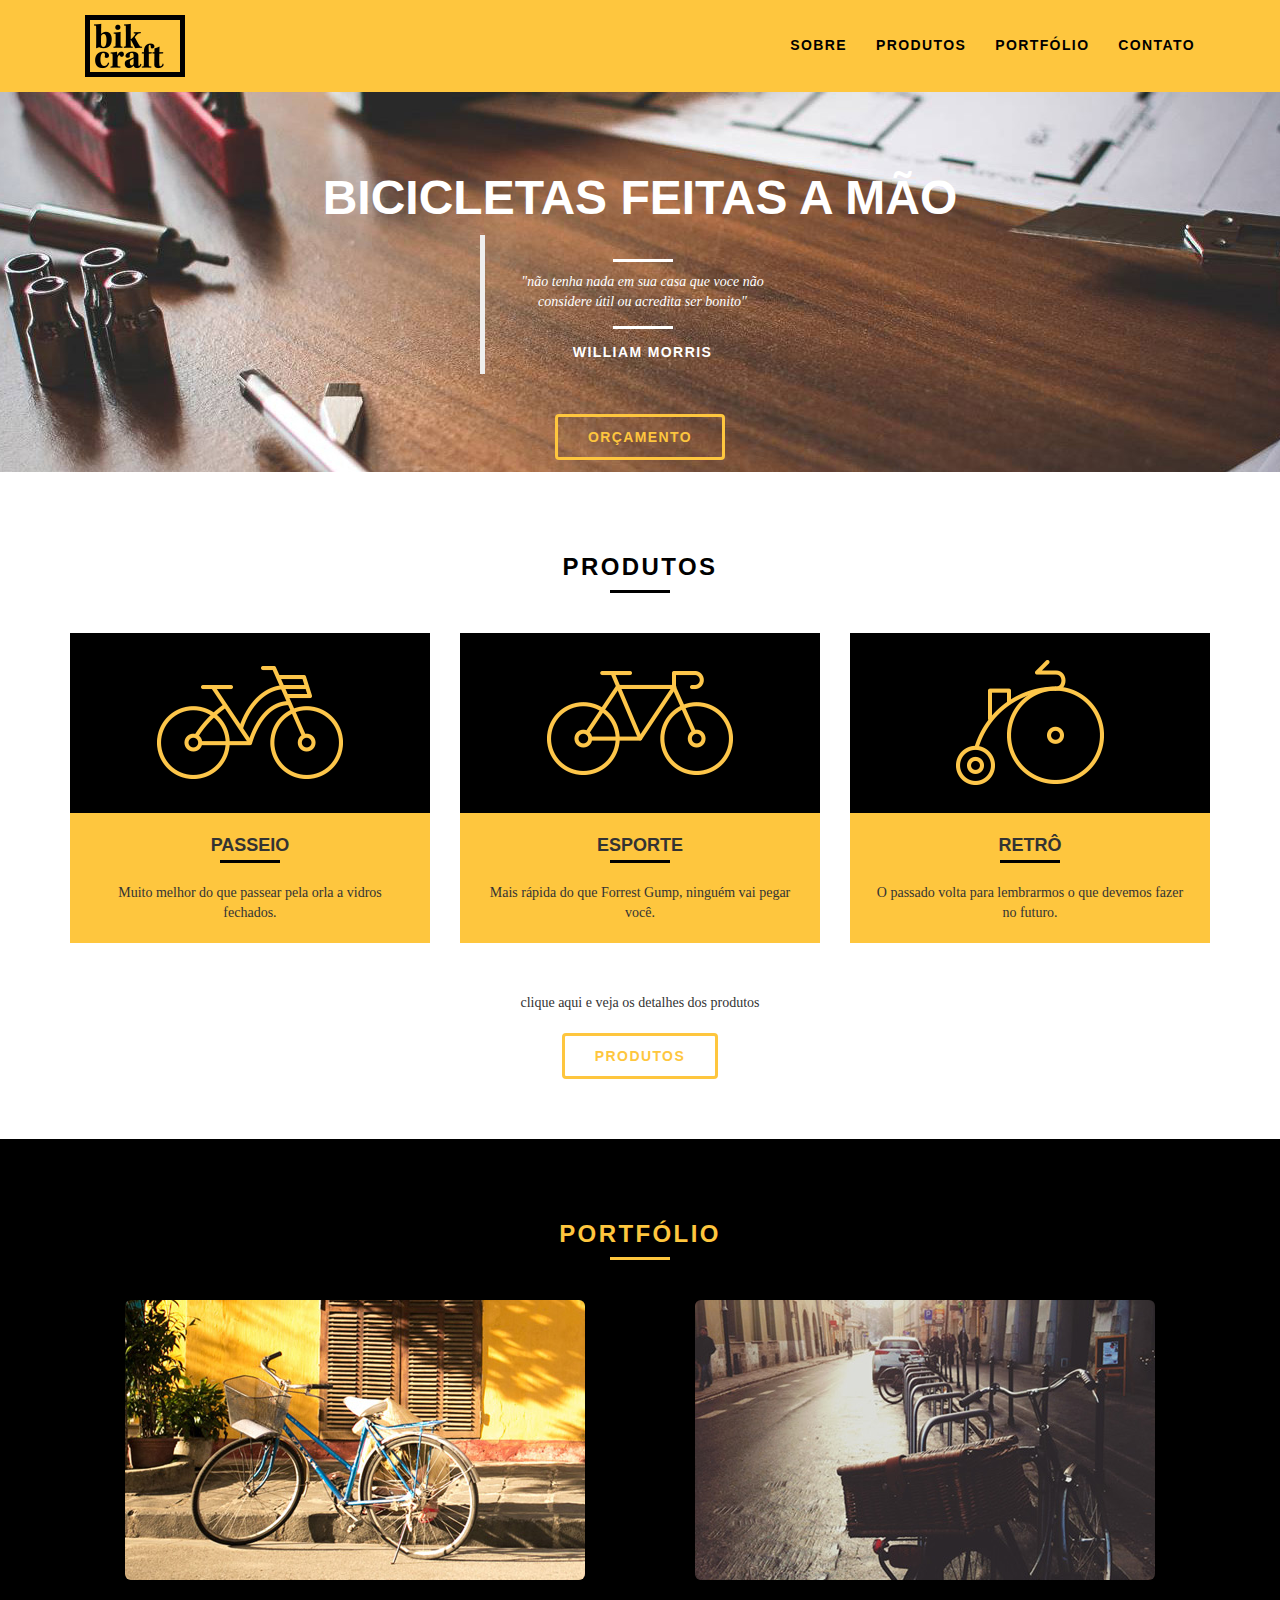
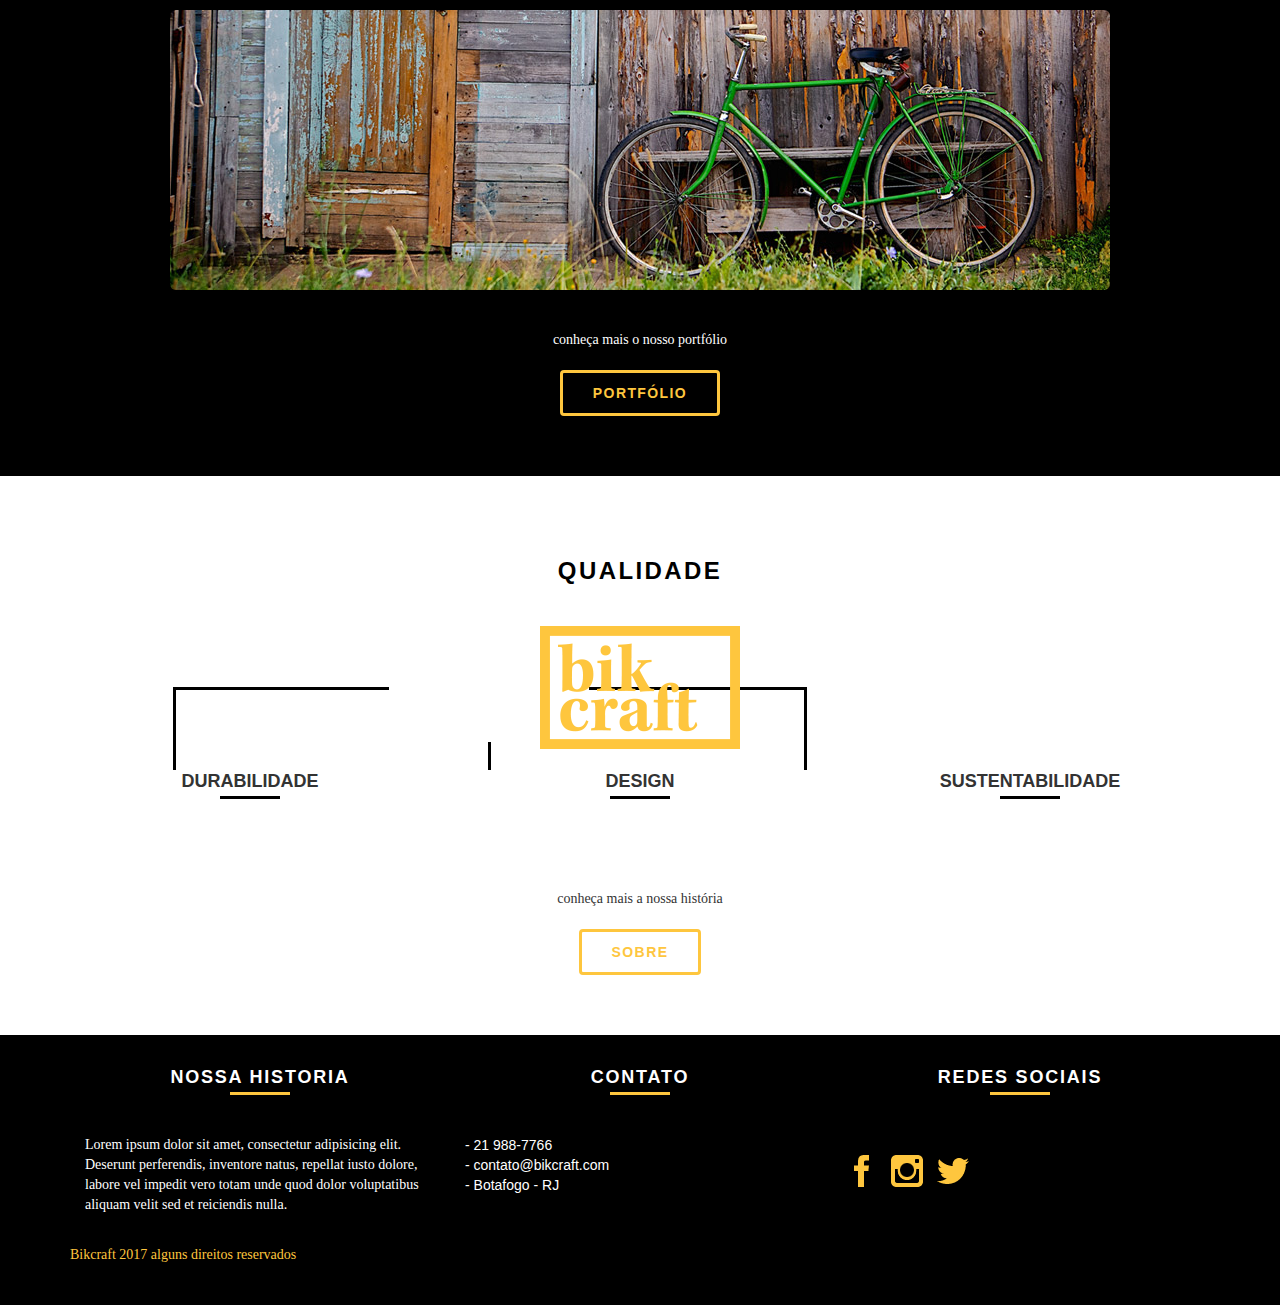
<file: index.html>
<!DOCTYPE html>
<html lang="pt-br">
<head>
	<meta charset="utf-8">
	<meta http-equiv="X-UA-Compatible" content="IE=edge">
    <meta name="viewport" content="width=device-width, initial-scale=1.0">
	<title>bik craft</title>
	<link rel="shortcut icon" href="favicon.ico">
	<link rel="stylesheet" href="css/reset.css">
	<link rel="stylesheet" href="css/bootstrap.min.css">
	<link rel="stylesheet" href="css/animate.css">
	<link rel="stylesheet" href="css/styles.css">
	<script src="js/animacao.js"></script>
</head>
<body>
	<header class="header">
		<div class="container">
			<a href="index.html" class="col-md-4 col-sm-4 col-xs-4">
				<img src="img/bikcraft.png" alt="Logo marca Bikcraft">
			</a>
			<nav class="col-md-8 col-sm-8 col-xs-8 header_menu">
				<ul>
					<li><a href="sobre.html">Sobre</a></li>
					<li><a href="produtos.html">Produtos</a></li>
					<li><a href="portifolio.html">Portfólio</a></li>
					<li><a href="contato.html">Contato</a></li>
				</ul>				
			</nav>

		</div>
	</header>
	
	<section class="row introducao">
		<div class="container animated fadeInDown">
			<h1>Bicicletas Feitas a Mão</h1>
			<blockquote class="quote-externo">
				<p>"não tenha nada em sua casa que voce
				não considere útil ou acredita ser bonito"</p>
				<cite>WILLIAM MORRIS</cite>
			</blockquote>
			<a href="produtos.html" class="btn botao">Orçamento</a>
		</div>
	</section>

	<section class="container produtos animated fadeInDown">
		<h2 class="subtitulo">Produtos</h2>
		<ul class="produtos_lista">
			<li class="col-md-4 col-sm-4 col-xs-12">
				<div class="produtos_lista_icone animar-interno1">
					<div class="produtos_icone">
						<img src="img/produtos/passeio.png" alt="Bicicleta Passeio">
					</div>
					<h3>Passeio</h3>
					<p>Muito melhor do que passear pela orla a vidros fechados.</p>
				</div>
			</li>
			<li class="col-md-4 col-sm-4 col-xs-12">
				<div class="produtos_lista_icone animar-interno2">
					<div class="produtos_icone">
						<img src="img/produtos/esporte.png" alt="Bicicleta Esporte">
					</div>
					<h3>Esporte</h3>
					<p>Mais rápida do que Forrest Gump, ninguém vai pegar você.</p>
				</div>	
			</li>
			<li class="col-md-4 col-sm-4 col-xs-12">
				<div class="produtos_lista_icone animar-interno3">
					<div class="produtos_icone">
						<img src="img/produtos/retro.png" alt="Bicicleta Retrô">
					</div>
					<h3>Retrô</h3>
					<p>O passado volta para lembrarmos o que devemos fazer no futuro.</p>
				</div>	
			</li>
		</ul>
		<div class="call">
			<p>clique aqui e veja os detalhes dos produtos</p>
			<a href="produtos.html" class="btn botao botao-preto">Produtos</a>
		</div>
	</section>	
	<section class="row portfolio">
		<div class="container">
			<h2 class="subtitulo">Portfólio</h2>
				<div class="portfolio_lista">
					<div class="col-md-6 col-sm-6 col-xs-12">
						<img src="img/portfolio/passeio.jpg" class="img-rounded" 
						alt="Bicicleta Passeio">
					</div>
					<div class="col-md-6 col-sm-6 col-xs-12">
						<img src="img/portfolio/retro.jpg" class="img-rounded"	
						alt="Bicicleta Retrô">
					</div>
					<div class="col-md-12 col-sm-12 col-xs-12">
						<img src="img/portfolio/esporte.jpg" class="img-rounded" 
						alt="Bicicleta Esporte">
					</div>	
				</div>	
			<div class="call">
				<p>conheça mais o nosso portfólio</p>
				<a href="portfolio.html" class="btn botao">Portfólio</a>
			</div>
		</div>
	</section>
	<section class="qualidade container">
		<h2 class="subtitulo">Qualidade</h2>
		<img src="img/bikcraft-qualidade.png" alt="Bikcraft">
		<!-- ul.qualidade_lista>li.col-md-6*3>h3+p -->
		<ul class="qualidade_lista">
			<li class="col-md-4">
				<h3>Durabilidade</h3>
				<p></p>
			</li>
			<li class="col-md-4">
				<h3>Design</h3>
				<p></p>
			</li>
			<li class="col-md-4">
				<h3>Sustentabilidade</h3>
				<p></p>
			</li>
		</ul>
			<div class="call">
				<p>conheça mais a nossa história</p>
				<a href="sobre.html" class="btn botao botao-preto">Sobre</a>
			</div>

	</section>
	<footer class="footer">
	
			<div class="container">
				<div class="footer_historia col-md-4 ">
					<h3 class="subtitulo">Nossa Historia</h3>
					<p>Lorem ipsum dolor sit amet, consectetur adipisicing elit. Deserunt perferendis, inventore natus, repellat iusto dolore, labore vel impedit vero totam unde quod dolor voluptatibus aliquam velit sed et reiciendis nulla.</p>
				</div>
				<div class="footer_contato col-md-4">
					<h3 class="subtitulo">Contato</h3>
					<ul>
						<li>- 21 988-7766</li>
						<li>- contato@bikcraft.com</li>
						<li>- Botafogo - RJ</li>
					</ul>
				</div>
				<div class="footer_redes col-md-4">
					<h3 class="subtitulo">Redes Sociais</h3>
				<!-- ul>li*3>a>img -->
				<ul >
					<li><a href="#"><img src="img/redes-sociais/facebook.png" alt="Facebook"></a></li>
					<li><a href="#"><img src="img/redes-sociais/instagram.png" alt="Instagram"></a></li>
					<li><a href="#"><img src="img/redes-sociais/twitter.png" alt=""></a></li>
				</ul>

				</div>

			</div>
			<div class="copy">
				<div class="container">
					<p>Bikcraft 2017 alguns direitos reservados</p>
				</div>
			</div>
	</footer>
<script src="https://ajax.googleapis.com/ajax/libs/jquery/1.12.4/jquery.min.js"></script>	
</body>
</html>
</file>
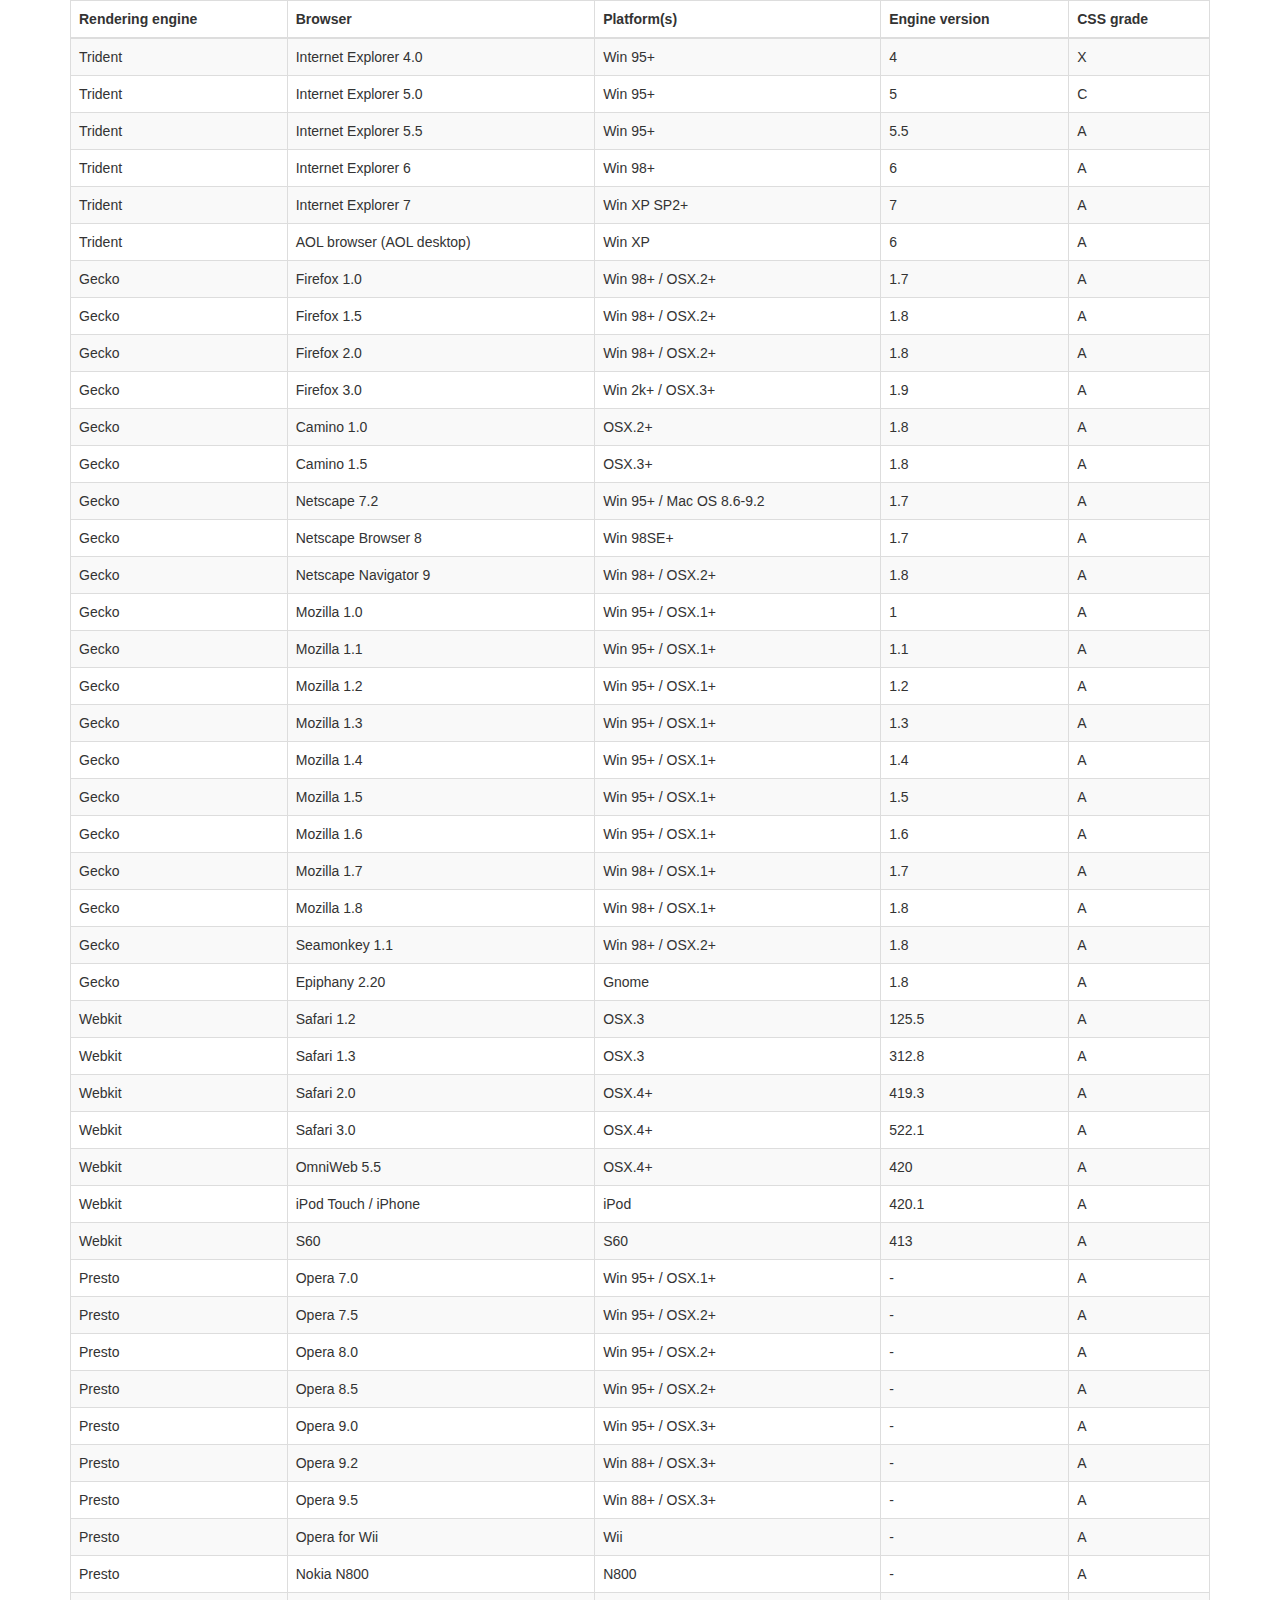
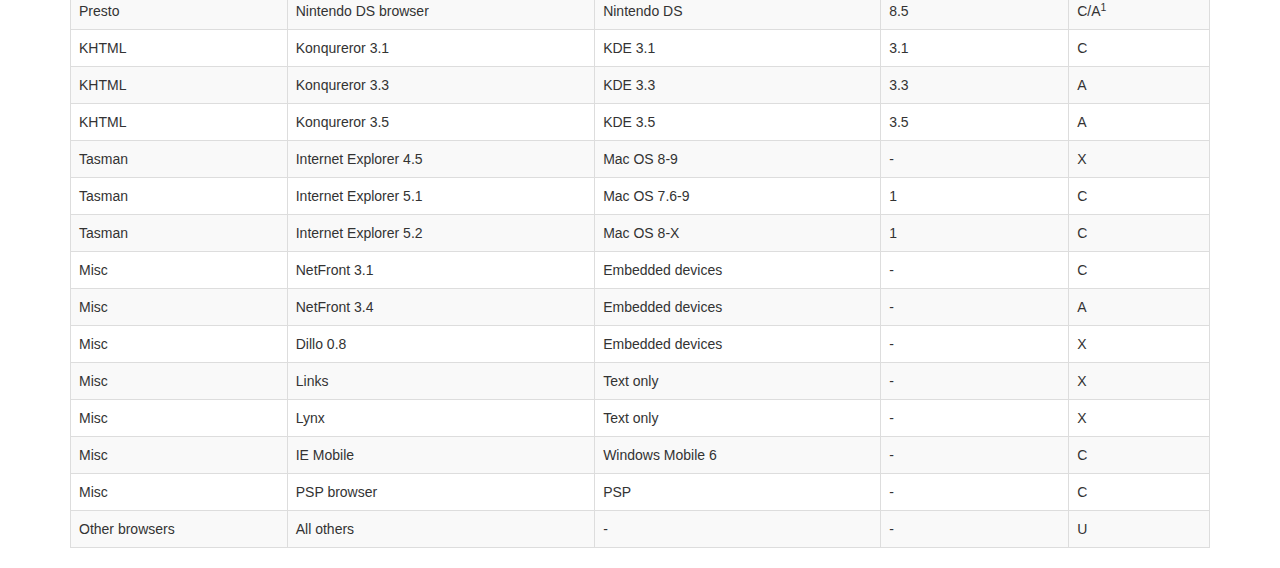
<file: vendor/datatables-plugins/index.html>
<!DOCTYPE HTML PUBLIC "-//W3C//DTD HTML 4.01//EN" "http://www.w3.org/TR/html4/strict.dtd">
<html>
	<head>
		<meta http-equiv="content-type" content="text/html; charset=utf-8" />
		
		<title>DataTables Bootstrap 3 example</title>

		<link rel="stylesheet" type="text/css" href="//maxcdn.bootstrapcdn.com/bootstrap/3.3.0/css/bootstrap.min.css">
		<link rel="stylesheet" type="text/css" href="dataTables.bootstrap.css">

		<script type="text/javascript" language="javascript" src="//code.jquery.com/jquery-1.11.1.min.js"></script>
		<script type="text/javascript" language="javascript" src="//cdn.datatables.net/1.10.3/js/jquery.dataTables.min.js"></script>
		<script type="text/javascript" language="javascript" src="dataTables.bootstrap.js"></script>
		<script type="text/javascript" charset="utf-8">
			$(document).ready(function() {
				$('#example').dataTable();
			} );
		</script>
	</head>
	<body>
		<div class="container">
			
<table cellpadding="0" cellspacing="0" border="0" class="table table-striped table-bordered" id="example">
	<thead>
		<tr>
			<th>Rendering engine</th>
			<th>Browser</th>
			<th>Platform(s)</th>
			<th>Engine version</th>
			<th>CSS grade</th>
		</tr>
	</thead>
	<tbody>
		<tr class="odd gradeX">
			<td>Trident</td>
			<td>Internet
				 Explorer 4.0</td>
			<td>Win 95+</td>
			<td class="center"> 4</td>
			<td class="center">X</td>
		</tr>
		<tr class="even gradeC">
			<td>Trident</td>
			<td>Internet
				 Explorer 5.0</td>
			<td>Win 95+</td>
			<td class="center">5</td>
			<td class="center">C</td>
		</tr>
		<tr class="odd gradeA">
			<td>Trident</td>
			<td>Internet
				 Explorer 5.5</td>
			<td>Win 95+</td>
			<td class="center">5.5</td>
			<td class="center">A</td>
		</tr>
		<tr class="even gradeA">
			<td>Trident</td>
			<td>Internet
				 Explorer 6</td>
			<td>Win 98+</td>
			<td class="center">6</td>
			<td class="center">A</td>
		</tr>
		<tr class="odd gradeA">
			<td>Trident</td>
			<td>Internet Explorer 7</td>
			<td>Win XP SP2+</td>
			<td class="center">7</td>
			<td class="center">A</td>
		</tr>
		<tr class="even gradeA">
			<td>Trident</td>
			<td>AOL browser (AOL desktop)</td>
			<td>Win XP</td>
			<td class="center">6</td>
			<td class="center">A</td>
		</tr>
		<tr class="gradeA">
			<td>Gecko</td>
			<td>Firefox 1.0</td>
			<td>Win 98+ / OSX.2+</td>
			<td class="center">1.7</td>
			<td class="center">A</td>
		</tr>
		<tr class="gradeA">
			<td>Gecko</td>
			<td>Firefox 1.5</td>
			<td>Win 98+ / OSX.2+</td>
			<td class="center">1.8</td>
			<td class="center">A</td>
		</tr>
		<tr class="gradeA">
			<td>Gecko</td>
			<td>Firefox 2.0</td>
			<td>Win 98+ / OSX.2+</td>
			<td class="center">1.8</td>
			<td class="center">A</td>
		</tr>
		<tr class="gradeA">
			<td>Gecko</td>
			<td>Firefox 3.0</td>
			<td>Win 2k+ / OSX.3+</td>
			<td class="center">1.9</td>
			<td class="center">A</td>
		</tr>
		<tr class="gradeA">
			<td>Gecko</td>
			<td>Camino 1.0</td>
			<td>OSX.2+</td>
			<td class="center">1.8</td>
			<td class="center">A</td>
		</tr>
		<tr class="gradeA">
			<td>Gecko</td>
			<td>Camino 1.5</td>
			<td>OSX.3+</td>
			<td class="center">1.8</td>
			<td class="center">A</td>
		</tr>
		<tr class="gradeA">
			<td>Gecko</td>
			<td>Netscape 7.2</td>
			<td>Win 95+ / Mac OS 8.6-9.2</td>
			<td class="center">1.7</td>
			<td class="center">A</td>
		</tr>
		<tr class="gradeA">
			<td>Gecko</td>
			<td>Netscape Browser 8</td>
			<td>Win 98SE+</td>
			<td class="center">1.7</td>
			<td class="center">A</td>
		</tr>
		<tr class="gradeA">
			<td>Gecko</td>
			<td>Netscape Navigator 9</td>
			<td>Win 98+ / OSX.2+</td>
			<td class="center">1.8</td>
			<td class="center">A</td>
		</tr>
		<tr class="gradeA">
			<td>Gecko</td>
			<td>Mozilla 1.0</td>
			<td>Win 95+ / OSX.1+</td>
			<td class="center">1</td>
			<td class="center">A</td>
		</tr>
		<tr class="gradeA">
			<td>Gecko</td>
			<td>Mozilla 1.1</td>
			<td>Win 95+ / OSX.1+</td>
			<td class="center">1.1</td>
			<td class="center">A</td>
		</tr>
		<tr class="gradeA">
			<td>Gecko</td>
			<td>Mozilla 1.2</td>
			<td>Win 95+ / OSX.1+</td>
			<td class="center">1.2</td>
			<td class="center">A</td>
		</tr>
		<tr class="gradeA">
			<td>Gecko</td>
			<td>Mozilla 1.3</td>
			<td>Win 95+ / OSX.1+</td>
			<td class="center">1.3</td>
			<td class="center">A</td>
		</tr>
		<tr class="gradeA">
			<td>Gecko</td>
			<td>Mozilla 1.4</td>
			<td>Win 95+ / OSX.1+</td>
			<td class="center">1.4</td>
			<td class="center">A</td>
		</tr>
		<tr class="gradeA">
			<td>Gecko</td>
			<td>Mozilla 1.5</td>
			<td>Win 95+ / OSX.1+</td>
			<td class="center">1.5</td>
			<td class="center">A</td>
		</tr>
		<tr class="gradeA">
			<td>Gecko</td>
			<td>Mozilla 1.6</td>
			<td>Win 95+ / OSX.1+</td>
			<td class="center">1.6</td>
			<td class="center">A</td>
		</tr>
		<tr class="gradeA">
			<td>Gecko</td>
			<td>Mozilla 1.7</td>
			<td>Win 98+ / OSX.1+</td>
			<td class="center">1.7</td>
			<td class="center">A</td>
		</tr>
		<tr class="gradeA">
			<td>Gecko</td>
			<td>Mozilla 1.8</td>
			<td>Win 98+ / OSX.1+</td>
			<td class="center">1.8</td>
			<td class="center">A</td>
		</tr>
		<tr class="gradeA">
			<td>Gecko</td>
			<td>Seamonkey 1.1</td>
			<td>Win 98+ / OSX.2+</td>
			<td class="center">1.8</td>
			<td class="center">A</td>
		</tr>
		<tr class="gradeA">
			<td>Gecko</td>
			<td>Epiphany 2.20</td>
			<td>Gnome</td>
			<td class="center">1.8</td>
			<td class="center">A</td>
		</tr>
		<tr class="gradeA">
			<td>Webkit</td>
			<td>Safari 1.2</td>
			<td>OSX.3</td>
			<td class="center">125.5</td>
			<td class="center">A</td>
		</tr>
		<tr class="gradeA">
			<td>Webkit</td>
			<td>Safari 1.3</td>
			<td>OSX.3</td>
			<td class="center">312.8</td>
			<td class="center">A</td>
		</tr>
		<tr class="gradeA">
			<td>Webkit</td>
			<td>Safari 2.0</td>
			<td>OSX.4+</td>
			<td class="center">419.3</td>
			<td class="center">A</td>
		</tr>
		<tr class="gradeA">
			<td>Webkit</td>
			<td>Safari 3.0</td>
			<td>OSX.4+</td>
			<td class="center">522.1</td>
			<td class="center">A</td>
		</tr>
		<tr class="gradeA">
			<td>Webkit</td>
			<td>OmniWeb 5.5</td>
			<td>OSX.4+</td>
			<td class="center">420</td>
			<td class="center">A</td>
		</tr>
		<tr class="gradeA">
			<td>Webkit</td>
			<td>iPod Touch / iPhone</td>
			<td>iPod</td>
			<td class="center">420.1</td>
			<td class="center">A</td>
		</tr>
		<tr class="gradeA">
			<td>Webkit</td>
			<td>S60</td>
			<td>S60</td>
			<td class="center">413</td>
			<td class="center">A</td>
		</tr>
		<tr class="gradeA">
			<td>Presto</td>
			<td>Opera 7.0</td>
			<td>Win 95+ / OSX.1+</td>
			<td class="center">-</td>
			<td class="center">A</td>
		</tr>
		<tr class="gradeA">
			<td>Presto</td>
			<td>Opera 7.5</td>
			<td>Win 95+ / OSX.2+</td>
			<td class="center">-</td>
			<td class="center">A</td>
		</tr>
		<tr class="gradeA">
			<td>Presto</td>
			<td>Opera 8.0</td>
			<td>Win 95+ / OSX.2+</td>
			<td class="center">-</td>
			<td class="center">A</td>
		</tr>
		<tr class="gradeA">
			<td>Presto</td>
			<td>Opera 8.5</td>
			<td>Win 95+ / OSX.2+</td>
			<td class="center">-</td>
			<td class="center">A</td>
		</tr>
		<tr class="gradeA">
			<td>Presto</td>
			<td>Opera 9.0</td>
			<td>Win 95+ / OSX.3+</td>
			<td class="center">-</td>
			<td class="center">A</td>
		</tr>
		<tr class="gradeA">
			<td>Presto</td>
			<td>Opera 9.2</td>
			<td>Win 88+ / OSX.3+</td>
			<td class="center">-</td>
			<td class="center">A</td>
		</tr>
		<tr class="gradeA">
			<td>Presto</td>
			<td>Opera 9.5</td>
			<td>Win 88+ / OSX.3+</td>
			<td class="center">-</td>
			<td class="center">A</td>
		</tr>
		<tr class="gradeA">
			<td>Presto</td>
			<td>Opera for Wii</td>
			<td>Wii</td>
			<td class="center">-</td>
			<td class="center">A</td>
		</tr>
		<tr class="gradeA">
			<td>Presto</td>
			<td>Nokia N800</td>
			<td>N800</td>
			<td class="center">-</td>
			<td class="center">A</td>
		</tr>
		<tr class="gradeA">
			<td>Presto</td>
			<td>Nintendo DS browser</td>
			<td>Nintendo DS</td>
			<td class="center">8.5</td>
			<td class="center">C/A<sup>1</sup></td>
		</tr>
		<tr class="gradeC">
			<td>KHTML</td>
			<td>Konqureror 3.1</td>
			<td>KDE 3.1</td>
			<td class="center">3.1</td>
			<td class="center">C</td>
		</tr>
		<tr class="gradeA">
			<td>KHTML</td>
			<td>Konqureror 3.3</td>
			<td>KDE 3.3</td>
			<td class="center">3.3</td>
			<td class="center">A</td>
		</tr>
		<tr class="gradeA">
			<td>KHTML</td>
			<td>Konqureror 3.5</td>
			<td>KDE 3.5</td>
			<td class="center">3.5</td>
			<td class="center">A</td>
		</tr>
		<tr class="gradeX">
			<td>Tasman</td>
			<td>Internet Explorer 4.5</td>
			<td>Mac OS 8-9</td>
			<td class="center">-</td>
			<td class="center">X</td>
		</tr>
		<tr class="gradeC">
			<td>Tasman</td>
			<td>Internet Explorer 5.1</td>
			<td>Mac OS 7.6-9</td>
			<td class="center">1</td>
			<td class="center">C</td>
		</tr>
		<tr class="gradeC">
			<td>Tasman</td>
			<td>Internet Explorer 5.2</td>
			<td>Mac OS 8-X</td>
			<td class="center">1</td>
			<td class="center">C</td>
		</tr>
		<tr class="gradeA">
			<td>Misc</td>
			<td>NetFront 3.1</td>
			<td>Embedded devices</td>
			<td class="center">-</td>
			<td class="center">C</td>
		</tr>
		<tr class="gradeA">
			<td>Misc</td>
			<td>NetFront 3.4</td>
			<td>Embedded devices</td>
			<td class="center">-</td>
			<td class="center">A</td>
		</tr>
		<tr class="gradeX">
			<td>Misc</td>
			<td>Dillo 0.8</td>
			<td>Embedded devices</td>
			<td class="center">-</td>
			<td class="center">X</td>
		</tr>
		<tr class="gradeX">
			<td>Misc</td>
			<td>Links</td>
			<td>Text only</td>
			<td class="center">-</td>
			<td class="center">X</td>
		</tr>
		<tr class="gradeX">
			<td>Misc</td>
			<td>Lynx</td>
			<td>Text only</td>
			<td class="center">-</td>
			<td class="center">X</td>
		</tr>
		<tr class="gradeC">
			<td>Misc</td>
			<td>IE Mobile</td>
			<td>Windows Mobile 6</td>
			<td class="center">-</td>
			<td class="center">C</td>
		</tr>
		<tr class="gradeC">
			<td>Misc</td>
			<td>PSP browser</td>
			<td>PSP</td>
			<td class="center">-</td>
			<td class="center">C</td>
		</tr>
		<tr class="gradeU">
			<td>Other browsers</td>
			<td>All others</td>
			<td>-</td>
			<td class="center">-</td>
			<td class="center">U</td>
		</tr>
	</tbody>
</table>
			
		</div>
	</body>
</html>
</file>
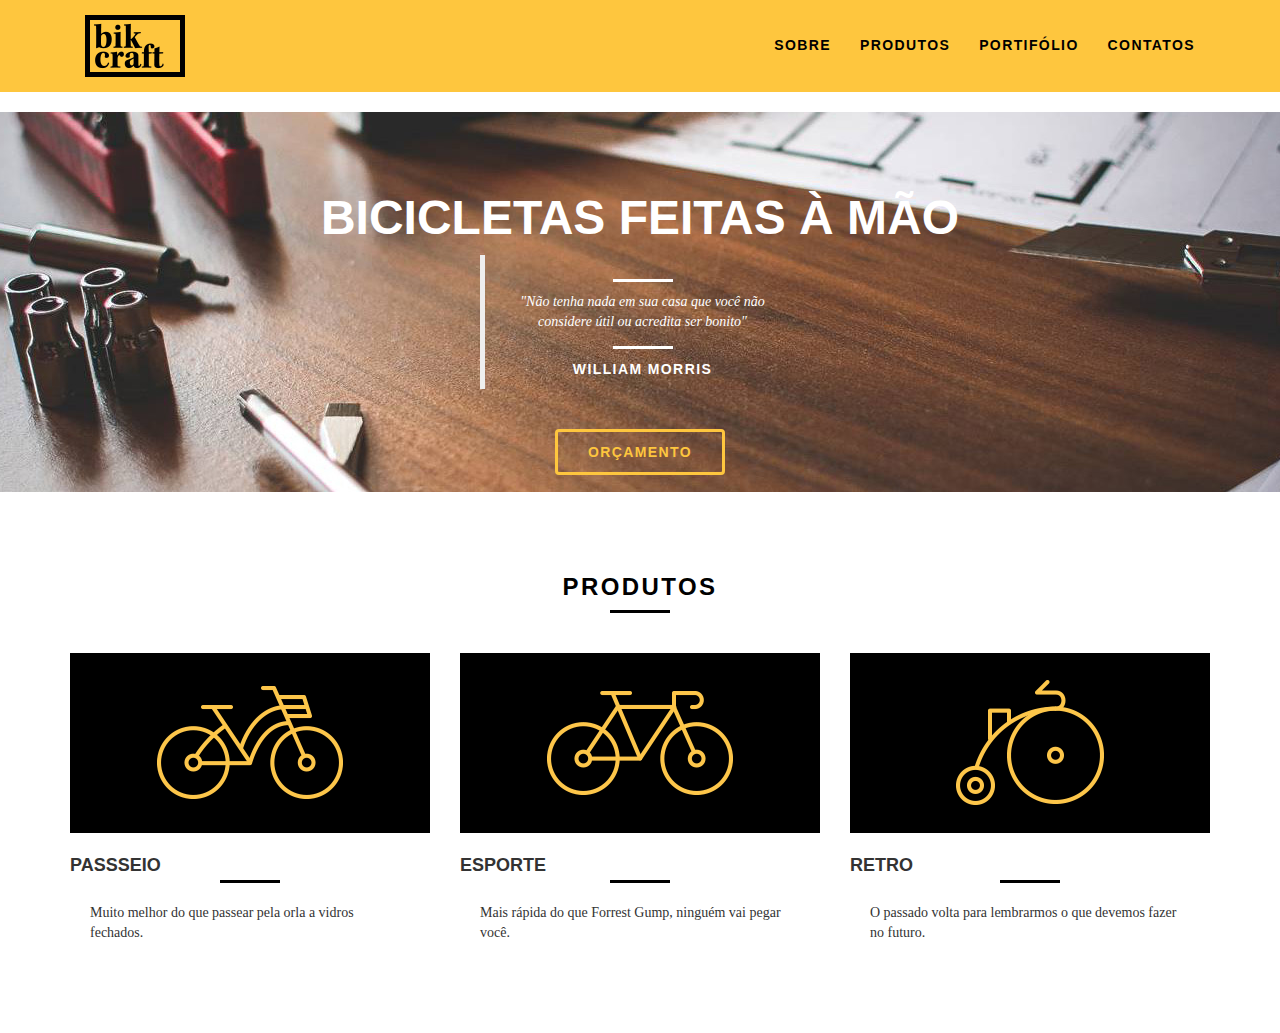
<file: index - Copia (2).html>
INDEX HTML

<!DOCTYPE html>
<html lang='pt-br'>
<head>
	<meta charset="utf-8">
	<meta http-equiv="X-UA-Compatible" content="IE=edge">
	<meta name="viewport" content="width=device-width, initial-scale=1.0">
	<title>bik craft</title>
	<link rel="stylesheet" href="css/reset.css">
	<link rel="stylesheet" href="css/bootstrap.min.css">
	<link rel="stylesheet" href="css/animate.css">
	<link rel="stylesheet" href="css/styles.css">
	<script src="js/animacao.js"></script>

</head>
<body>
	<header class="header">
		<div class="container">
			<a href="index.html" class="col-md-4 col-sm-4 col-xs-4">
				<img src="img/bikcraft.png" alt="Logo marca Bikcraft">
			</a>
		<nav class="col-md-8 col-sm-8 col-xs-8 header_menu">
			<ul>

				<li><a href="sobre.html">Sobre</a></li>
				<li><a href="produtos.html">Produtos</a></li>
				<li><a href="portifolio.html">Portifólio</a></li>
				<li><a href="contato.html">Contatos</a></li>
			</ul>
		</nav>		
		
		</div>
	</header>

	<section class="row introducao">
		<div class="container animated fadeInDown">
			<h1>Bicicletas Feitas à Mão</h1>
			<blockquote class="quote-externo">
				<p>"Não tenha nada em sua casa que você não considere útil ou acredita ser bonito"</p>
				<cite>WILLIAM MORRIS</cite>
			</blockquote>
			<a href="produtos.html" class="btn botao">Orçamento</a>
			
		</div>
	</section>

	<section class="container produtos animated fadeInDown">
		<h2 class="subtitulo">Produtos</h2>
			<ul class="produtos_lista">
			<li class="col-md-4 col-sm-4 col-xss-8">
				<div class="produtos_icone">
					<img src="img/produtos/passeio.png" alt="Bicicleta Passeio">
				</div>
				<h3>Passseio</h3>
				<p>Muito melhor do que passear pela orla a vidros fechados.</p>
			</li>

			<li class="col-md-4 col-sm-4 col-xss-8">
				<div class="produtos_icone">
				<img src="img/produtos/esporte.png" alt="Bicicleta Esporte">
				</div>
				<h3>Esporte</h3>
				<p>Mais rápida do que Forrest Gump, ninguém vai pegar você.</p>
			</li>

			<li class="col-md-4 col-sm-4 col-xss-8">
				<div class="produtos_icone">
				<img src="img/produtos/retro.png" alt="Bicicleta Retro">
				</div>
				<h3>Retro</h3>
				<p>O passado volta para lembrarmos o que devemos fazer no futuro.</p>
			</li>
			</ul>
	</section>

	
</body>
</html>
</file>
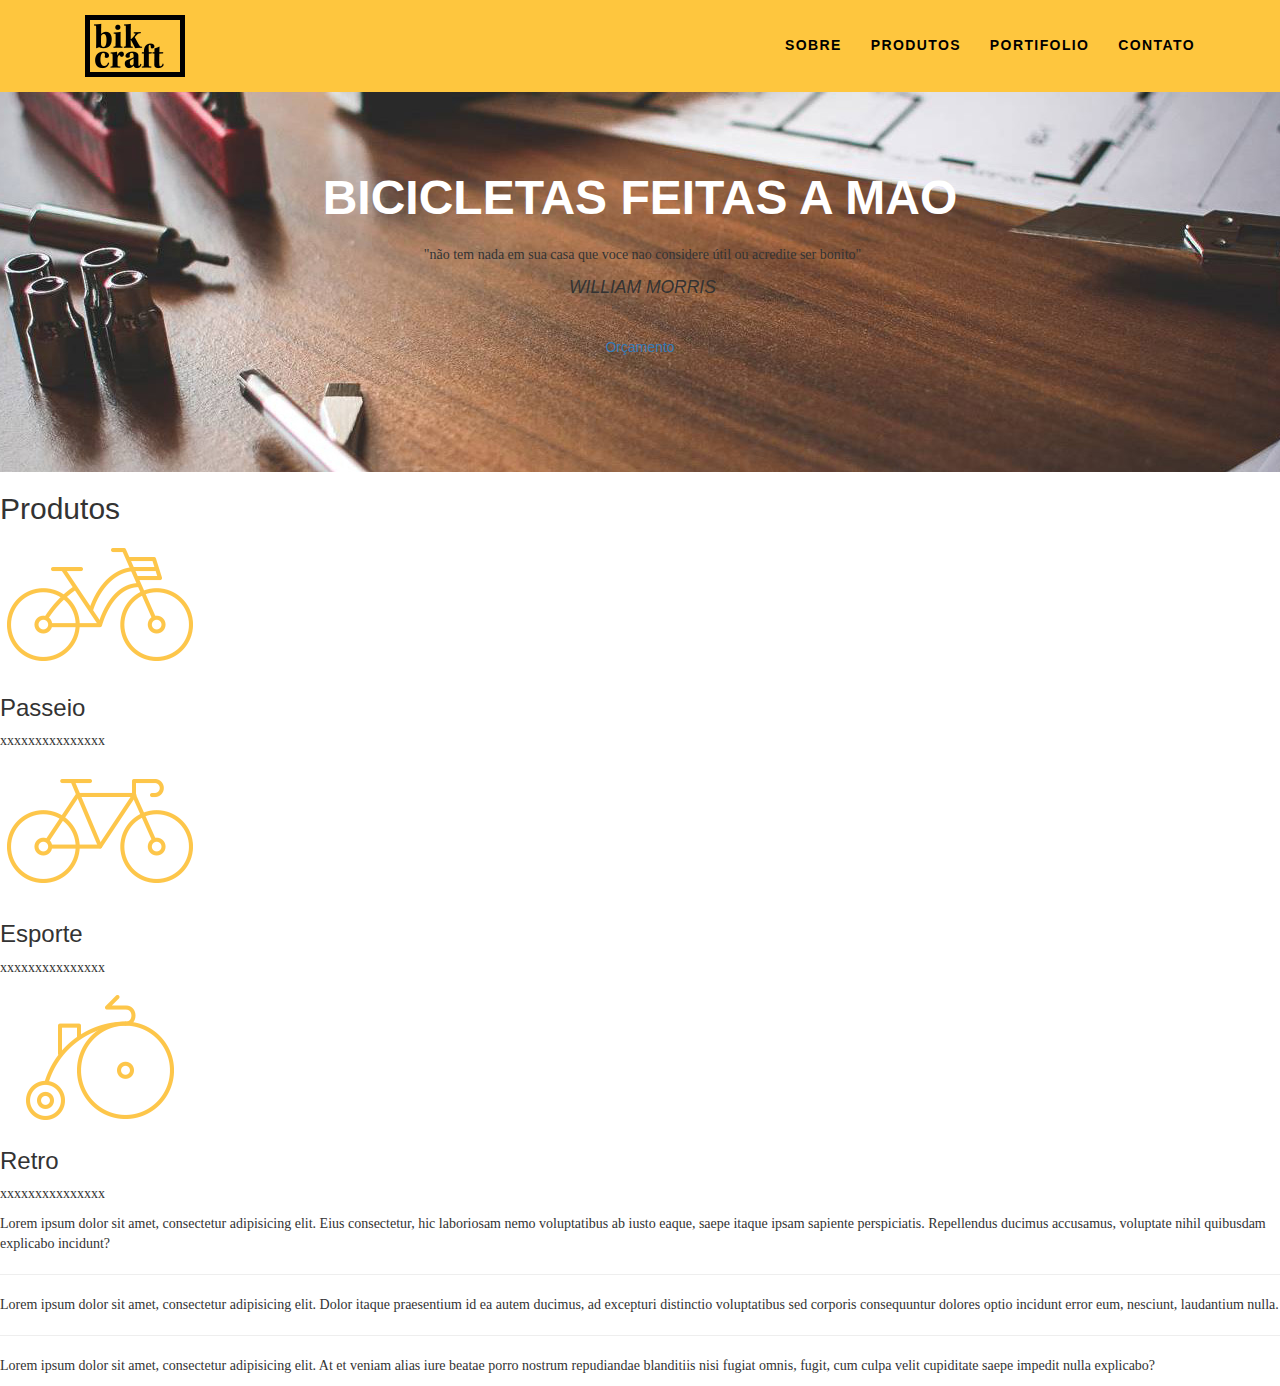
<file: index - Copia.html>
<!DOCTYPE html>
<html lang="pt-br">
<head>
	<meta charset="utf-8">
	<meta http-equiv="X-UA-Compatible" content="IE=edge">
	<meta name="viewport" content="width=device-width, initial-scale=1.0">
	<title>bik craft </title>
	<link rel="stylesheet" href="css/reset.css">
	<link rel="stylesheet" href="css/bootstrap.min.css">
	<link rel="stylesheet" href="css/animate.css">
	<link rel="stylesheet" href="css/styles.css">
    <script src="js/animacao.js"> </script>
</head>
<body>
	<header class="header">
		<div class="container"> <!-- div.container - cria a tag  -->
			<a href="index.html" class="col-md-4 col-sm-4 col-xs-4">
				<img src="img/bikcraft.png" alt="Logomarca Bikecraft">
			</a>
				<nav class="col-md-8 col-sm-8 col-xs-8 header_menu">
					<ul>
					<li><a href="sobre.html">Sobre</a></li>
					<li><a href="produtos.html">Produtos</a></li>
					<li><a href="portifolio.html">Portifolio</a></li>
					<li><a href="contato.html">Contato</a></li>
					</ul>
				</nav>
		</div>
	</header>
	
	<section class="row introducao">
		<div class="contaniner animated fadeInDown">
		<h1>Bicicletas feitas a mao</h1>
		<blockquote>
			<p>"não tem nada em sua casa que voce nao considere útil ou acredite ser bonito"</p><cite>WILLIAM MORRIS
			</cite>
		</blockquote>
			<a href="produtos.html" class="btn">Orçamento</a>
		</div>



	</section>
	<section>
		
		<h2>Produtos</h2>
		<ul>
			<li><img src="img/produtos/passeio.png" alt="Bicicleta Passeio"></li>
				<h3>Passeio</h3>
			<p>xxxxxxxxxxxxxxx</p>
				<li><img src="img/produtos/esporte.png" alt="Bicicleta Esportes"></li>
				<h3>Esporte</h3>
			<p>xxxxxxxxxxxxxxx</p>
				<li><img src="img/produtos/retro.png" alt="Bicicleta Retro"></li>
				<h3>Retro</h3>
			<p>xxxxxxxxxxxxxxx</p>
		</ul>
</section>

	<p>Lorem ipsum dolor sit amet, consectetur adipisicing elit. Eius consectetur, hic laboriosam nemo voluptatibus ab iusto eaque, saepe itaque ipsam sapiente perspiciatis. Repellendus ducimus accusamus, voluptate nihil quibusdam explicabo incidunt?</p>
	<hr>
	<p>Lorem ipsum dolor sit amet, consectetur adipisicing elit. Dolor itaque praesentium id ea autem ducimus, ad excepturi distinctio voluptatibus sed corporis consequuntur dolores optio incidunt error eum, nesciunt, laudantium nulla.</p>
	<hr>
	<p>Lorem ipsum dolor sit amet, consectetur adipisicing elit. At et veniam alias iure beatae porro nostrum repudiandae blanditiis nisi fugiat omnis, fugit, cum culpa velit cupiditate saepe impedit nulla explicabo?</p>
</body>
</html>
</file>
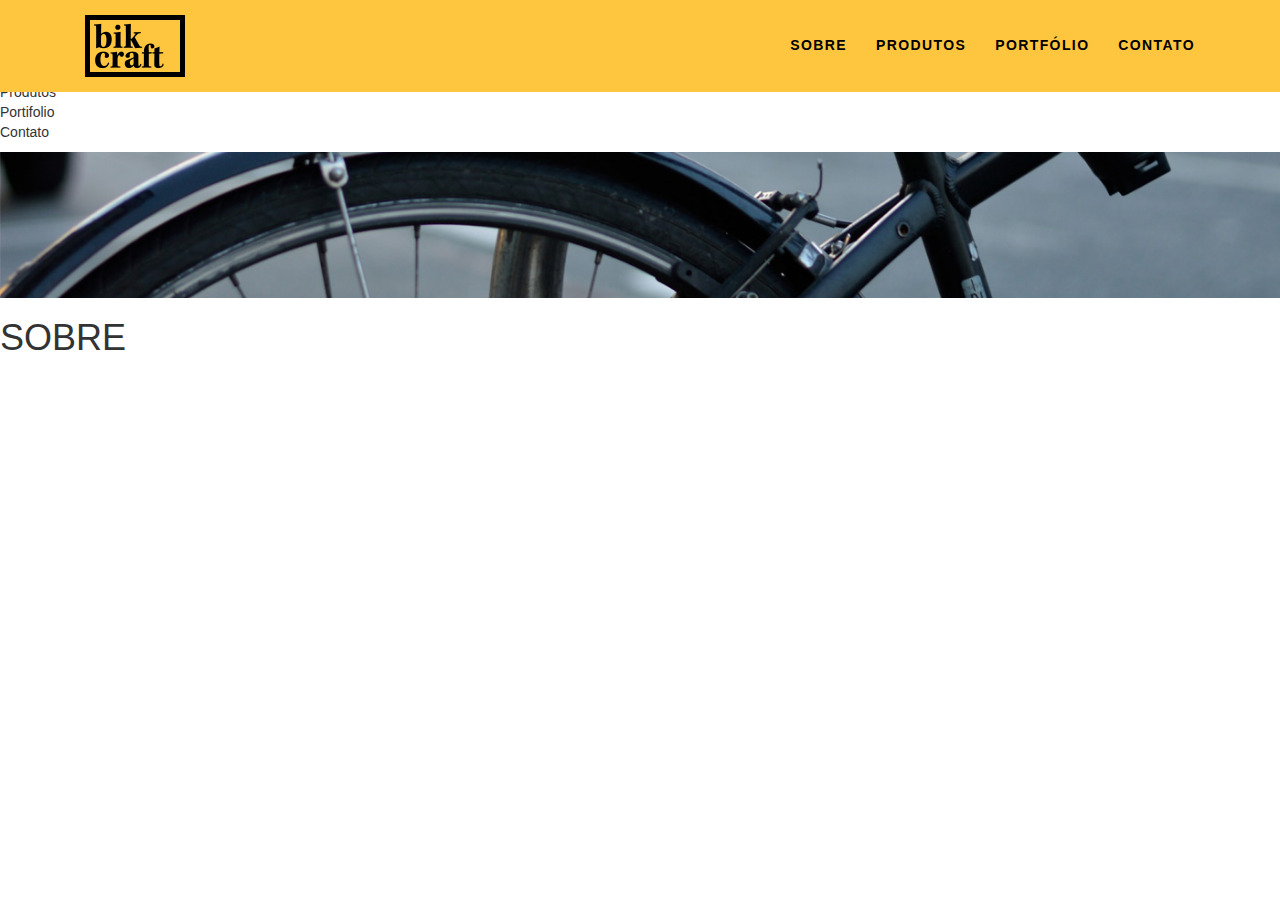
<file: sobre.html>
<!DOCTYPE html>
<html lang="pt-br">
<head>
	<meta charset="utf-8">
	<meta http-equiv="X-UA-Compatible" content="IE=edge">
    <meta name="viewport" content="width=device-width, initial-scale=1.0">
	<title>bik craft</title>
	<link rel="shortcut icon" href="favicon.ico">
	<link rel="stylesheet" href="css/reset.css">
	<link rel="stylesheet" href="css/bootstrap.min.css">
	<link rel="stylesheet" href="css/animate.css">
	<link rel="stylesheet" href="css/styles.css">
	<script src="js/animacao.js"></script>
</head>
<body>
	<header class="header">
		<div class="container">
			<a href="index.html" class="col-md-4 col-sm-4 col-xs-4">
				<img src="img/bikcraft.png" alt="Logo marca Bikcraft">
			</a>
			<nav class="col-md-8 col-sm-8 col-xs-8 header_menu">
				<ul>
					<li><a href="sobre.html">Sobre</a></li>
					<li><a href="produtos.html">Produtos</a></li>
					<li><a href="portifolio.html">Portfólio</a></li>
					<li><a href="contato.html">Contato</a></li>
				</ul>				
			</nav>

		</div>
	</header>
<body>
	<a href="index.html"><img src="img/bikcraft.png" alt="Logomarca Bikecraft"></a>
	<ul>
		<li>Sobre</li>
		<li>Produtos</li>
		<li>Portifolio</li>
		<li>Contato</li>
	</ul>
	<img src="img/bg-sobre.jpg" alt="background">

	
	<h1>SOBRE</h1>
<script src="https://ajax.googleapis.com/ajax/libs/jquery/1.12.4/jquery.min.js"></script>	

</body>
</html>
</file>
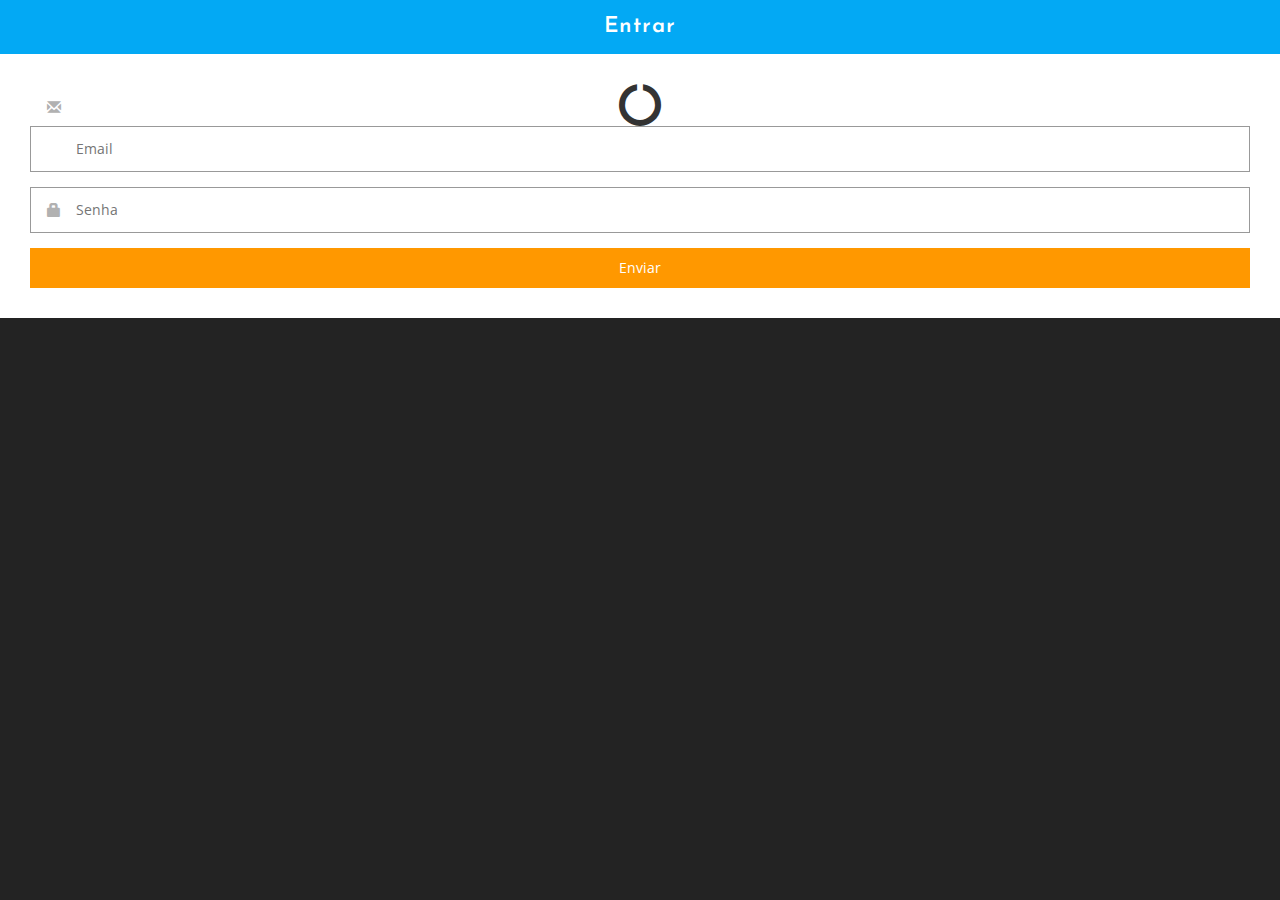
<file: mobile/login.html>
<!DOCTYPE html>
<html lang="en">
<head>
<title></title>
<meta name="viewport" content="width=device-width, initial-scale=1">
<meta http-equiv="Content-Type" content="text/html; charset=utf-8" />
<meta name="keywords" content="Simple UI Kit Responsive web template, Bootstrap Web Templates, Flat Web Templates, Android Compatible web template, 
Smartphone Compatible web template, free webdesigns for Nokia, Samsung, LG, SonyEricsson, Motorola web design" />
<script type="application/x-javascript"> addEventListener("load", function() { setTimeout(hideURLbar, 0); }, false); function hideURLbar(){ window.scrollTo(0,1); } </script>
<!-- css -->
<link href="css/bootstrap.css" rel="stylesheet" type="text/css" media="all" />
<link rel="stylesheet" href="css/style.css" type="text/css" media="all" />
<link rel="stylesheet" 	href="css/font-awesome.min.css" type="text/css" media="all">
<!--// css -->
<!-- font -->
<link href='//fonts.googleapis.com/css?family=Josefin+Sans:400,100,100italic,300,300italic,400italic,600,600italic,700,700italic' rel='stylesheet' type='text/css'>
<link href='//fonts.googleapis.com/css?family=Open+Sans:400,300,300italic,400italic,600,600italic,700,700italic,800,800italic' rel='stylesheet' type='text/css'>
<!-- //font -->
<script src="js/jquery-1.11.1.min.js"></script>
<script src="js/bootstrap.js"></script>

</head>
<body>

<div class="login-agile">
				<div class="login-top">
					<h4>Entrar</h4>
				</div>
				
				<form action="#" method="post">
					<div class="email">
						<span class="fa fa-circle-o-notch fa-spin fa-3x fa-fw"></span>
						<span class="glyphicon glyphicon-envelope" aria-hidden="true"></span>
						<input type="text" name="email" class="user" placeholder="Email">
					</div>
					
					<div class="pw">
						<span class="glyphicon glyphicon-lock" aria-hidden="true"></span>
						<input type="password" name="password" class="pw" placeholder="Senha">
					</div>
					<input type="submit" value="Enviar">
				</form>
			</div>
</file>
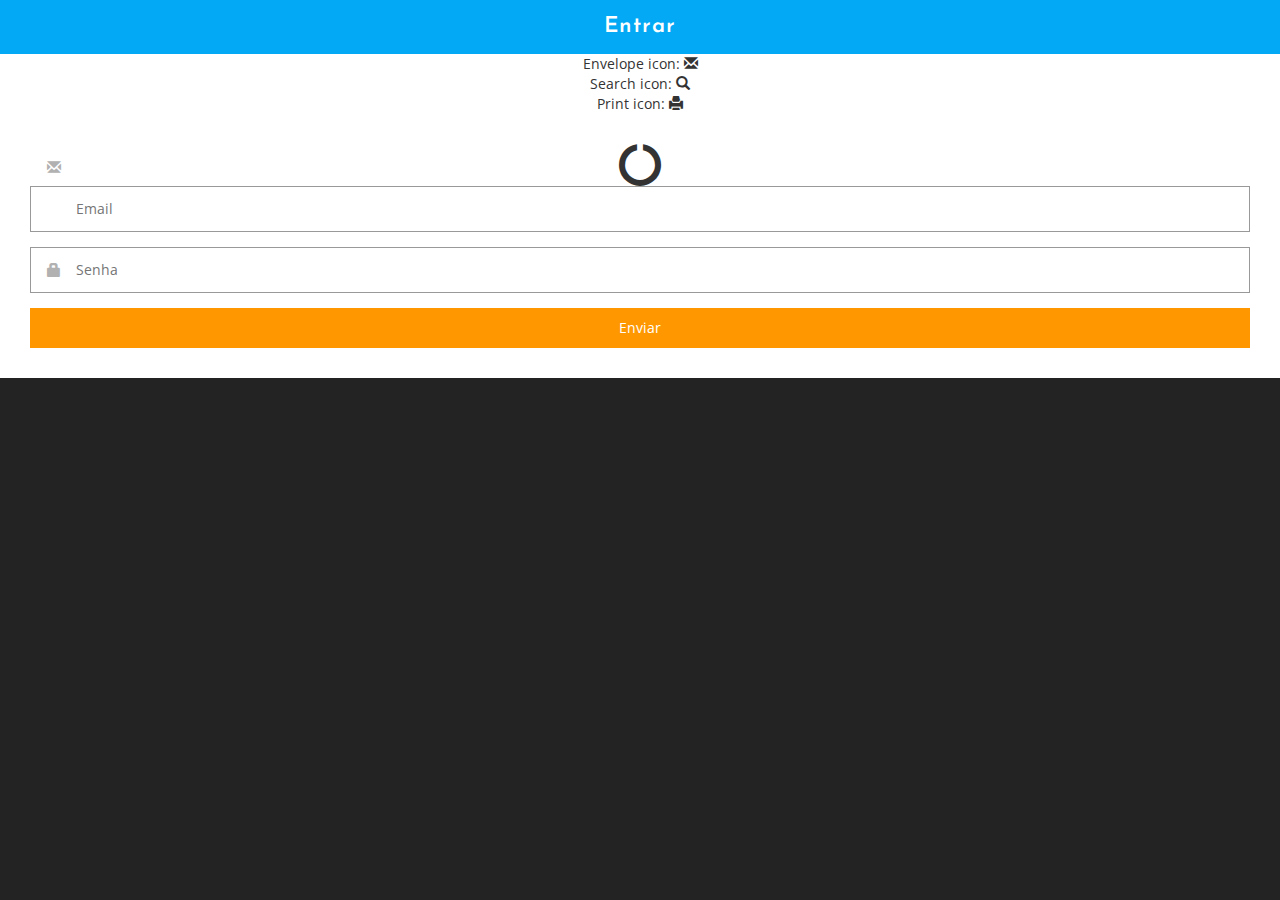
<file: mobile/teste.html>
<!DOCTYPE html>
<html lang="en">
<head>
<title></title>
<meta name="viewport" content="width=device-width, initial-scale=1">
<meta http-equiv="Content-Type" content="text/html; charset=utf-8" />
<meta name="keywords" content="Simple UI Kit Responsive web template, Bootstrap Web Templates, Flat Web Templates, Android Compatible web template, 
Smartphone Compatible web template, free webdesigns for Nokia, Samsung, LG, SonyEricsson, Motorola web design" />
<script type="application/x-javascript"> addEventListener("load", function() { setTimeout(hideURLbar, 0); }, false); function hideURLbar(){ window.scrollTo(0,1); } </script>
<!-- css -->
<link href="css/bootstrap.css" rel="stylesheet" type="text/css" media="all" />
<link rel="stylesheet" href="css/style.css" type="text/css" media="all" />
<link rel="stylesheet" 	href="css/font-awesome.min.css" type="text/css" media="all">
<!--// css -->
<!-- font -->
<link href='//fonts.googleapis.com/css?family=Josefin+Sans:400,100,100italic,300,300italic,400italic,600,600italic,700,700italic' rel='stylesheet' type='text/css'>
<link href='//fonts.googleapis.com/css?family=Open+Sans:400,300,300italic,400italic,600,600italic,700,700italic,800,800italic' rel='stylesheet' type='text/css'>
<!-- //font -->
<script src="js/jquery-1.11.1.min.js"></script>
<script src="js/bootstrap.js"></script>

</head>
<body>

<div class="login-agile">
				<div class="login-top">
					<h4>Entrar</h4>
				</div>
				<p>Envelope icon: <span class="glyphicon glyphicon-envelope"></span></p> 
<p>Search icon: <span class="glyphicon glyphicon-search"></span></p>
<p>Print icon: <span class="glyphicon glyphicon-print"></span></p>
				<form action="#" method="post">
					<div class="email">
						<span class="fa fa-circle-o-notch fa-spin fa-3x fa-fw"></span>
						<span class="glyphicon glyphicon-envelope" aria-hidden="true"></span>
						<input type="text" name="email" class="user" placeholder="Email">
					</div>
					
					<div class="pw">
						<span class="glyphicon glyphicon-lock" aria-hidden="true"></span>
						<input type="password" name="password" class="pw" placeholder="Senha">
					</div>
					<input type="submit" value="Enviar">
				</form>
			</div>
</file>
<file: css/styles.css>
body{
	font-family: Arial, Helvetica, sans-serif;
}
p{
	font-family: Georgia, "Times New Roman", serif;
	font-size: 14px;
	line-height: 20px;
}
img{
	display:block;
	max-width: 100%;
}

.header{
	position:fixed;
	top:0;
	width: 100%;
	background: #fec63e;
	padding: 15px 0;
	z-index: 10;
}
.header_menu {
	text-align: right;
}
.header_menu ul li{
	display:inline-block;
	margin-left: 25px;
	margin-top:20px;
}
.header_menu ul li a{
	color:#000;
	font-weight: bold;
	text-transform: uppercase;
	text-decoration: none;
	letter-spacing: .1em;
	padding: 10px 0;
	transition: all .3s ease;
}
.header_menu ul li a:hover{
	color:#fff;
}
.header_menu ul li a.menu_ativo{
	color:#fff;
}
.introducao{
	height: 380px;
	background: url("../img/bg.jpg") no-repeat center;
	background-size: cover;
	margin-top: 92px;
	padding-top: 60px;
	text-align: center;
}
.introducao h1{
	font-size: 48px;
	color:#fff;
	font-weight: bold;
	text-transform: uppercase;
}


.quote-externo{
	max-width: 320px;
	margin: 0 auto;
	margin-bottom: 40px;
	color: #fff;
}
.quote-externo cite {
	font-style: normal;
	font-weight: bold;
	font-size: 14px;
	letter-spacing: .1em;
}
.quote-externo p{
	font-style: italic;
}
.quote-externo p:before, .quote-externo p:after{
	content:"";
	display: block;
	width: 60px;
	height: 3px;
	background: #fff;
	margin: 14px auto 10px auto;
}

.subtitulo{
	font-size: 24px;
	line-height: 30px;
	font-weight: bold;
	letter-spacing: .1em;
	color:#000;
	text-transform: uppercase;
	text-align: center;
	margin-bottom:40px;
}
.subtitulo:after{
	content: "";
	display: block;
	width: 60px;
	height: 3px;
	background: #000;
	margin: 8px auto;
}

/*Produtos*/
.produtos{
	padding:60px 0;
}

.produtos_lista_icone {
	background: #fec63e;
	text-align: center;
}

.produtos_lista li img{
	margin: 0 auto;
}
.produtos_lista li h3{
	font-weight: bold;
	font-size: 18px;
	line-height: 25px;
	text-transform: uppercase;
	letter-spacing: .1em
	margin-top:20px;
}
.produtos_lista li h3:after{
	content: "";
	display: block;
	width: 60px;
	height: 3px;
	background: #000;
	margin: 2px auto;
}
.produtos_lista li p{
	padding: 10px 20px 20px 20px;
}
.produtos_icone{
	background: #000;
	padding: 20px 20px;
}

/* Portfólio */
.portfolio{
	padding:60px 0;
	background:#000;
}

.portfolio .subtitulo{
	color:#fec63e;
}
.portfolio .subtitulo:after{
	background: #fec63e;
}

.portfolio .call p{
	color:#fff;
}

.portfolio_lista img{
	margin: 0 auto;
}
.portfolio_lista div:last-of-type{
	margin-top: 15px;
}
.portfolio_lista div:first-of-type{
	margin-bottom: 15px;
}
/* *************************** */

/* Qualidade */
.qualidade {
	padding: 60px 0;
}
.qualidade .subtitulo:after {
	content: "";
	width: 634px;
	height: 83px;
	display: block;
	background: url("../img/linhas.png") no-repeat center;
	position: absolute;
	top: 2279px;
	right: 473px;
	z-index: -1;
}
.qualidade img{
	margin: 0 auto; /* centralizar */
}
.qualidade_lista li{
	text-align: center;
	padding: 0 40px;
}
.qualidade_lista li h3{
	font-weight: bold;
	font-size: 18px;
	line-height: 25px;
	text-transform: uppercase;
	letter-spacing: .1em
	margin-top:20px;
}
.qualidade_lista li h3:after{
	content: "";
	display: block;
	width: 60px;
	height: 3px;
	background: #000;
	margin: 2px auto;
}
.qualidade_lista li p{
	padding: 10px 20px 20px 20px;
}
/* Botão */
.botao {
	border:3px solid #fec63e;
	padding: 10px 30px;
	color: #fec63e;
	font-size: 14px;
	line-height: 20px;
	text-transform: uppercase;
	font-weight: bold;
	letter-spacing: .1em;
}
.botao:hover{
	color:#fff;
	border-color:#fff;
}
.botao.botao-preto:hover{
	color:#000;
	border-color:#000;
}

.call{
	padding-top: 40px;
	text-align: center;
	clear:both;
}

.call p{
	margin-bottom: 20px;
}
/* *********Rodapé***************** */
.copy{
	background:#000;
	padding: 20px 0;
	color: #fec63e;
}
.footer{
	background:#000;
	color: #fff;
	padding: 10px 0; 
}
.footer .subtitulo{
	color:#fff;
}
.footer_redes ul li{
	display:inline-block;  /* deixa um do lado do outro*/
	margin-right: 10px;
}
.footer_redes ul li a{
	border-color: #fff;
	text-decoration: none;
	padding: 10px ; /* coloca espaco nos 4 cantos , topo, esquerda ,direita,rodape */
	transition: all .3s ease;
}
.footer_redes ul li a:hover{
	border-color: #fff;
}
.footer h3{
	font-weight: bold;
	font-size: 18px;
	line-height: 25px;
	text-transform: uppercase;
	letter-spacing: .1em
	margin-top:20px;
	color: #fec63e;
	}
.footer h3:after {
	content: "";
	display: block;
	width: 60px;
	height: 3px;
	background: #000;
	margin: 2px auto;
	background: #fec63e;
}

/*----------------------*/
</file>
<file: mobile/css/style.css>
/*--
	Author: W3layouts
	Author URL: http://w3layouts.com
	License: Creative Commons Attribution 3.0 Unported
	License URL: http://creativecommons.org/licenses/by/3.0/
--*/

/*-- Reset Code --*/
body {
	padding: 0;
	margin: 0;
	background: #FFF;
	font-family: 'open Sans', sans-serif;
}
body a {
	transition: 0.5s all;
	-webkit-transition: 0.5s all;
	-moz-transition: 0.5s all;
	-o-transition: 0.5s all;
	-ms-transition: 0.5s all;
	text-decoration: none;
}
body a:hover {
	text-decoration: none;
}
body a:focus, a:hover {
	text-decoration: none;
}
input[type="button"], input[type="submit"] {
	transition: 0.5s all;
	-webkit-transition: 0.5s all;
	-moz-transition: 0.5s all;
	-o-transition: 0.5s all;
	-ms-transition: 0.5s all;
}
h1, h2, h3, h4, h5, h6 {
	margin: 0;
	padding: 0;
	text-align: center;
	font-family: 'Josefin Sans', sans-serif;
	letter-spacing:1px;
}
p {
	margin:0;
}
ul {
	margin:0;
	padding:0;
}
label {
	margin:0;
}
a:focus, a:hover {
	text-decoration: none;
	outline: none
}
img {
	width: 100%;
}
/*-- //Reset Code --*/
body{
	background: #232323;
	background-size:cover;
}
.main-w3 {
    padding: 50px;
    width: 88%;
    margin: 0 auto;
}
.main-w3 h1{
	color:#fff;
	font-size:50px;
	margin-bottom:50px;
}
.top-menu{   
    margin-bottom: 20px;
}
.top-nav {
    width: 75%;
    float: left;
	background: #fff;
}
.navbar-default {
    background-color: transparent;
    border-color: transparent;
}
.navbar {
	margin-bottom:0;
	min-height:65px;
}
.navbar-right {
    float: left!important;
}
.navbar-nav > li > a {
    padding: 20px 40px 0 40px;
}
.navbar-default .navbar-nav > li > a {
    color: rgb(0, 0, 0);
    font-weight: 600;
}
.navbar-default .navbar-nav > li > a:hover, .navbar-default .navbar-nav > li > a:focus {
    color:#03a9f4;
    background-color: transparent;
}
/* Effect 13: three circles */
.cl-effect-13 a {
	-webkit-transition: color 0.3s;
	-moz-transition: color 0.3s;
	transition: color 0.3s;
}

.cl-effect-13 a::before {
	position: absolute;
	top: 100%;
	left: 50%;
	color: transparent;
	content: '...';
	text-shadow: 0 0 transparent;
	font-size: 1.2em;
	-webkit-transition: text-shadow 0.3s, color 0.3s;
	-moz-transition: text-shadow 0.3s, color 0.3s;
	transition: text-shadow 0.3s, color 0.3s;
	-webkit-transform: translateX(-50%);
	-moz-transform: translateX(-50%);
	transform: translateX(-50%);
	pointer-events: none;
}

.cl-effect-13 a:hover::before,
.cl-effect-13 a:focus::before {
	color:#000;
	text-shadow: 10px 0 #000, -10px 0 #000;
}

.cl-effect-13 a:hover,
.cl-effect-13 a:focus {
	color: #000;
}

.top-menu form {
    background:transparent;
	margin-right:50px;
	border:1px solid #999;
}
.search{
	width:25%;
	float:left;	
	padding:13.5px 0px;
	background:#fff;
	
}
.search input[type="text"] {
    background:transparent;
    border: none;
    outline: none;
    font-size: 14px;
    padding: 8px;
    width: 83%;
}
.search input[type="submit"] {
    background: url(../images/search.png) no-repeat 0px 6px;
    border: none;
    outline: none;
    width: 15%;
}

.profile-top{
	padding:30px;
	background:#ff9800;
}
.profile-top-left{
	padding:0;
}
.profile-top h4,.profile-top h5{
	text-align:left;
	color:#fff;
	font-size:25px;
}
.profile-top h4{
	margin:25px 0px 15px 0;
}
.profile-top h5{
    color: #f5f5f5;
	font-size:16px;
}
.profile-ser {
    background: #ECECEC;
}
.profile-ser-grids {
    float: left;
    width: 33.3%;
    text-align: center;
    border-right: 1px solid #000;
	padding:10px 0;
	transition: 0.5s all;
	webkit-transition: 0.5s all;
	-moz-transition: 0.5s all;
	-o-transition: 0.5s all;
	-ms-transition: 0.5s all;
}
.profile-ser-grids:nth-child(3){
	border-right:none;
}

.profile-ser-grids:hover{
	background:#03a9f4;
}
.profile-ser-grids:hover .glyphicon{
	color:#fff;
}
.profile-ser-grids:hover.profile-ser-grids h4 {
	color:#fff;
}
.profile-ser-grids .glyphicon{
	font-size:20px;
	color:#b1b1b1;
}
.profile-ser-grids h4 {
    font-size: 1em;
    color: #000;
    margin-top: 0.2em;
}
#map {
    width: 100%;
    height: 384px;
	margin:20px 0;
}
.login-agile,.subscribe-agileits-w3layouts{
	background:#fff;
	padding:0px;
	text-align:center;
}
.login-agile form,.subscribe-agileits-w3layouts form,.flex-bottom,.skills-btm,.toggle-btm{
	padding:30px;
}
.login-agile input[type="text"],.login-agile input[type="password"],.subscribe-agileits-w3layouts  input[type="text"]{
	border:1px solid #999;
	width:100%;
	margin-bottom:15px;
	font-size:14px;
	outline:none;
}
input.user{
	padding: 12px 10px 12px 45px;
}
.email,.sub-email,.pw{
	position:relative;
}
.email span.glyphicon.glyphicon-envelope,.sub-email span.glyphicon.glyphicon-envelope ,.pw span.glyphicon.glyphicon-lock {
    position: absolute;
    top: 16px;
    left: 17px;
    color: #b1b1b1;
	z-index:99;
}
input.pw{
	padding: 12px 10px 12px 45px;
}
.login-agile input[type="submit"],.subscribe-agileits-w3layouts input[type="submit"]{
	width:100%;
	background:#ff9800;
	color:#fff;
	padding:10px 0px;
	border:none;
	outline:none;
}
.login-agile input[type="submit"]:hover,.subscribe-agileits-w3layouts input[type="submit"]:hover{
	background:#02f2f9;
}
.menu{	
	margin-top:20px;
}
.menu-top ,.login-top,.sub-top,.skills-top,.flex-top,.circular-top,.toggle-top,.acrdn-top{
    padding: 15px 0px;
	background:#03a9f4;
}
.menu h4,.flexible h4 ,.skills h4,.login-agile h4,.subscribe-agileits-w3layouts h4,.circular-chart h4,.toggle-top h4,.acrdn-top h4{
    color: #fff;
    font-size: 22px;
    font-weight: 600;
}
.scrollbar {
    height: 275px;
    background: #fff;
    overflow-y: scroll;
}
#style-2::-webkit-scrollbar {
	width: 5px;
	background-color: #f5f5f5;
}

#style-2::-webkit-scrollbar-thumb {
    background-color: #c5cdd1
}
.scrollbar  ul {
    padding: 2em 1.5em;
    border-bottom: 1px solid #EDEDED;
}
.scrollbar ul li {
    display: inline-block;
    font-size: 1em;
    color: #555555;
}
.scrollbar ul li:nth-child(1) {
    width:40%;
	float:left;
}
.scrollbar ul li:nth-child(2) {
     width:60%;
	float:right;
	text-align:right;
}
.scrollbar .glyphicon{
	margin-right:15px;
}
.subscribe-agileits-w3layouts{
	margin-bottom:20px;
}
input.email {
	padding: 12px 10px 12px 45px;
}
/*-- skills --*/
.skills{
	background:#fff;
} 

.progress {
    height: 20px;
    margin-bottom: 2.2em;
    background-color: #dedede;
	-webkit-border-radius: 0;
	-moz-border-radius: 0;
	-o-border-radius: 0;
	-ms-border-radius: 0;
    border-radius: 0;
}
.progress-last {
    margin-bottom: 0;
}
.progress-bar { 
    background-color:#ff9800;
}
.bar-grids h6 {
    font-size: 1em;
    color: #000;
    margin-bottom: 0.6em;
    text-transform: capitalize;
    font-weight: 300;
    letter-spacing: 2px;
	text-align:left;
}
.bar-grids h6 span {
    float: right;
    font-size: 0.9em;
}
/*-- //skills --*/
.flexible{
	position:relative;
	background:#fff;
}

.flexible h5 {
    padding: 10px;
    font-size: 15px;
   	 color: #fc3955;
    border: 1px solid #fc3955;
}
.alert-close, .alert-close1,.alert-close2{
	background: url('../images/into.png') no-repeat 0px 0px;
  cursor: pointer;
  height: 22px;
  width: 22px;
  position: absolute;
  right: 35px;
  top: 96px;
  -webkit-transition: color 0.2s ease-in-out;
  -moz-transition: color 0.2s ease-in-out;
  -o-transition: color 0.2s ease-in-out;
  transition: color 0.2s ease-in-out;
  z-index: 999;
}
.alert-close1 {
    right: 6px;
    top: 12px;
    background: url('../images/into1.png') no-repeat 0px 0px;
}
.alert-close2{
	right: 6px;
  top: 12px;
}
.flex2{
	margin:17px 0;
	position:relative;
}
.flex3{
	position:relative;
}
.flex1 h5,.flex3 h5{
color: #07cbc9;
	border:1px solid #07cbc9;
	
}
/* Rectangle Out */
.hvr-rectangle-out {
  display: inline-block;
  vertical-align: middle;
  -webkit-transform: translateZ(0);
  transform: translateZ(0);
  box-shadow: 0 0 1px rgba(0, 0, 0, 0);
  -webkit-backface-visibility: hidden;
  backface-visibility: hidden;
  -moz-osx-font-smoothing: grayscale;
  position: relative;
  background: #3e94bb;
  -webkit-transition-property: color;
  transition-property: color;
  -webkit-transition-duration: 0.3s;
  transition-duration: 0.3s;
}
.hvr-rectangle-out:before {
  content: "";
  position: absolute;
  z-index: -1;
  top: 0;
  left: 0;
  right: 0;
  bottom: 0;
  background: #ff9800;
  -webkit-transform: scale(0);
  transform: scale(0);
  -webkit-transition-property: transform;
  transition-property: transform;
  -webkit-transition-duration: 0.3s;
  transition-duration: 0.3s;
  -webkit-transition-timing-function: ease-out;
  transition-timing-function: ease-out;
}
.hvr-rectangle-out:hover, .hvr-rectangle-out:focus, .hvr-rectangle-out:active {
  color: white;
}
.hvr-rectangle-out:hover:before, .hvr-rectangle-out:focus:before, .hvr-rectangle-out:active:before {
  -webkit-transform: scale(1);
  transform: scale(1);
}
/* Shutter In Horizontal */
.hvr-shutter-in-horizontal {
  display: inline-block;
  vertical-align: middle;
  -webkit-transform: translateZ(0);
  transform: translateZ(0);
  box-shadow: 0 0 1px rgba(0, 0, 0, 0);
  -webkit-backface-visibility: hidden;
  backface-visibility: hidden;
  -moz-osx-font-smoothing: grayscale;
  position: relative;
  background: #ff9800;
  -webkit-transition-property: color;
  transition-property: color;
  -webkit-transition-duration: 0.3s;
  transition-duration: 0.3s;
}
.hvr-shutter-in-horizontal:before {
  content: "";
  position: absolute;
  z-index: -1;
  top: 0;
  bottom: 0;
  left: 0;
  right: 0;
  background: #238fbf;
  -webkit-transform: scaleX(1);
  transform: scaleX(1);
  -webkit-transform-origin: 50%;
  transform-origin: 50%;
  -webkit-transition-property: transform;
  transition-property: transform;
  -webkit-transition-duration: 0.3s;
  transition-duration: 0.3s;
  -webkit-transition-timing-function: ease-out;
  transition-timing-function: ease-out;
}
.hvr-shutter-in-horizontal:hover, .hvr-shutter-in-horizontal:focus, .hvr-shutter-in-horizontal:active {
  color: white;
}
.hvr-shutter-in-horizontal:hover:before, .hvr-shutter-in-horizontal:focus:before, .hvr-shutter-in-horizontal:active:before {
  -webkit-transform: scaleX(0);
  transform: scaleX(0);
}

/* Radial Out */
.hvr-radial-out {
  display: inline-block;
  vertical-align: middle;
  -webkit-transform: translateZ(0);
  transform: translateZ(0);
  box-shadow: 0 0 1px rgba(0, 0, 0, 0);
  -webkit-backface-visibility: hidden;
  backface-visibility: hidden;
  -moz-osx-font-smoothing: grayscale;
  position: relative;
  overflow: hidden;
  background: #0698da;
  -webkit-transition-property: color;
  transition-property: color;
  -webkit-transition-duration: 0.3s;
  transition-duration: 0.3s;
}
.hvr-radial-out:before {
  content: "";
  position: absolute;
  z-index: -1;
  top: 0;
  left: 0;
  right: 0;
  bottom: 0;
  background: #ff9800;
  border-radius: 100%;
  -webkit-transform: scale(0);
  transform: scale(0);
  -webkit-transition-property: transform;
  transition-property: transform;
  -webkit-transition-duration: 0.3s;
  transition-duration: 0.3s;
  -webkit-transition-timing-function: ease-out;
  transition-timing-function: ease-out;
}
.hvr-radial-out:hover, .hvr-radial-out:focus, .hvr-radial-out:active {
  color: white;
}
.hvr-radial-out:hover:before, .hvr-radial-out:focus:before, .hvr-radial-out:active:before {
  -webkit-transform: scale(2);
  transform: scale(2);
}

/* Bounce To Left */
.hvr-bounce-to-left {
  display: inline-block;
  vertical-align: middle;
  -webkit-transform: translateZ(0);
  transform: translateZ(0);
  box-shadow: 0 0 1px rgba(0, 0, 0, 0);
  -webkit-backface-visibility: hidden;
  backface-visibility: hidden;
  -moz-osx-font-smoothing: grayscale;
  position: relative;
  -webkit-transition-property: color;
  transition-property: color;
  -webkit-transition-duration: 0.5s;
  transition-duration: 0.5s;
  background:#03a9f4;
}
.hvr-bounce-to-left:before {
  content: "";
  position: absolute;
  z-index: -1;
  top: 0;
  left: 0;
  right: 0;
  bottom: 0;
  background:#ff9800;
  -webkit-transform: scaleX(0);
  transform: scaleX(0);
  -webkit-transform-origin: 100% 50%;
  transform-origin: 100% 50%;
  -webkit-transition-property: transform;
  transition-property: transform;
  -webkit-transition-duration: 0.5s;
  transition-duration: 0.5s;
  -webkit-transition-timing-function: ease-out;
  transition-timing-function: ease-out;
}
.hvr-bounce-to-left:hover, .hvr-bounce-to-left:focus, .hvr-bounce-to-left:active {
  color: white;
}
.hvr-bounce-to-left:hover:before, .hvr-bounce-to-left:focus:before, .hvr-bounce-to-left:active:before {
  -webkit-transform: scaleX(1);
  transform: scaleX(1);
  -webkit-transition-timing-function: cubic-bezier(0.52, 1.64, 0.37, 0.66);
  transition-timing-function: cubic-bezier(0.52, 1.64, 0.37, 0.66);
}
/* Sweep To Bottom */
.hvr-sweep-to-bottom {
  display: inline-block;
  vertical-align: middle;
  -webkit-transform: translateZ(0);
  transform: translateZ(0);
  box-shadow: 0 0 1px rgba(0, 0, 0, 0);
  -webkit-backface-visibility: hidden;
  backface-visibility: hidden;
  -moz-osx-font-smoothing: grayscale;
  position: relative;
  -webkit-transition-property: color;
  transition-property: color;
  -webkit-transition-duration: 0.3s;
  transition-duration: 0.3s;
  background:#17b7ff;
  margin:20px 0;
}
.hvr-sweep-to-bottom:before {
  content: "";
  position: absolute;
  z-index: -1;
  top: 0;
  left: 0;
  right: 0;
  bottom: 0;
  background:#ff9800;
  -webkit-transform: scaleY(0);
  transform: scaleY(0);
  -webkit-transform-origin: 50% 0;
  transform-origin: 50% 0;
  -webkit-transition-property: transform;
  transition-property: transform;
  -webkit-transition-duration: 0.3s;
  transition-duration: 0.3s;
  -webkit-transition-timing-function: ease-out;
  transition-timing-function: ease-out;
}
.hvr-sweep-to-bottom:hover, .hvr-sweep-to-bottom:focus, .hvr-sweep-to-bottom:active {
  color: white;
}
.hvr-sweep-to-bottom:hover:before, .hvr-sweep-to-bottom:focus:before, .hvr-sweep-to-bottom:active:before {
  -webkit-transform: scaleY(1);
  transform: scaleY(1);
}
a..hvr-sweep-to-bottom,a..hvr-bounce-to-left{
	background:red;
}
.buttons-w3-agile a{
	padding:12px 0;
	display:block;
	text-align:center;
	color:#fff;
}
a.hvr-shutter-in-horizontal{
	margin:20px 0px;
}
a.hvr-radial-out{
	margin-bottom:20px;
}
.weather-top{
	background: url(../images/1.jpeg) no-repeat 0px 0px;
	background-size:cover;
	padding:50px;
	text-align:center;
}
.weather-top h4 {
    color: #fff;
    margin-top: 30px;
    font-size: 22px;
}
.weather-top h4 span{
	font-weight:700;
}
.weather-bottom{
	background:#ff9800;
}
.weather-bottom-wthree{
	width:25%;
	float:left;
	text-align:center;
	padding:20px 0px;
}
.weather-bottom-wthree h4{
	font-size:18px;
	color:#fff;
}
.weather-bottom-wthree canvas{
	margin:10px 0;
}
.content{
	margin:20px 0px;
}
/* jquery */
.ui-slider-handle {
    display: block;
    margin-left: -9px;
    position: absolute;
    z-index: 2;
}
.ui-slider-range {
    bottom: 0;
    display: block;
    height: 100%;
    left: 0;
    position: absolute;
    width: 100%;
    z-index: 1;
}
/* player */
.video_player {
    background-color: #f7f7f7;
    border: 1px solid #888;
    width: 100%;
    padding: 17px 30px 22px 30px;
}
/* controls */
.video_player .custom_controls {
    clear: both;
    height: 30px;
    position: relative;
    width: 100%;
}
.play, .pause, .volume, .time_slider, .timer {
    float: left;
}
.play, .pause, .mute, .unmute {
    cursor: pointer;
}
.play, .pause {
    display: block;
    height: 33px;
    margin-left: 5px;
    margin-right: 28px;
    opacity: 0.8;
    width: 33px;
    transition: all 0.2s ease-in-out; 
    -moz-transition: all 0.2s ease-in-out;
    -webkit-transition: all 0.2s ease-in-out;
    -o-transition: all 0.2s ease-in-out;
}
.play {
    background: url(../images/play.png) no-repeat;
}
.pause {
    background: url(../images/pause.png) no-repeat;
    display: none;
}
.play:hover, .pause:hover {
    opacity: 1;
}
.time_slider {
    border: 1px solid #5f5f5f;
    height: 10px;
    margin-top: 10px;
    position: relative;
    width: 175px;
    border-radius: 5px;
    -moz-border-radius: 5px;
    -webkit-border-radius: 5px;
    background: #777777;

}
.time_slider .ui-slider-handle {
    background: url(../images/handler.png) no-repeat;
    cursor: pointer;
    height: 16px;
    top: -2px;
    width: 16px;
}
.time_slider .ui-slider-handle.ui-state-hover {
    opacity: 1;
}
.time_slider .ui-slider-range {
    border-radius: 5px;
    -moz-border-radius: 5px;
    -webkit-border-radius: 5px;
    background: #292929;
}
.timer {
    color: #000;
    font-size: 12px;
    margin-left: 10px;
    margin-top: 6px;
}
.volume {
    color: #FFFFFF;
    height: 35px;
    overflow: hidden;
    padding: 20px 0px 0;
    position: absolute;
    right: -5px;
    width: 33px;
    bottom: -7px;
}
.volume:hover {
    background: url(../images/volume.png) no-repeat scroll 11px 0 transparent;
    height: 161px;
}
.volume_slider {
    height: 105px;
    left: -1px;
    opacity: 0;
    position: relative;
    width: 33px;
}
.volume:hover .volume_slider {
    opacity: 1;
}
.volume_slider .ui-slider-handle {
    background: url(../images/handler.png) no-repeat;
    height: 15px;
    left: 10px;
    margin-left: 0;
    width: 14px;
}
.volume_slider .ui-slider-handle.ui-state-hover {
    opacity: 1;
}
.mute, .unmute {
    bottom: 0px;
    display: block;
    height: 33px;
    opacity: 0.8;
    position: absolute;
    text-indent: -999px;
    width: 33px;
}
.mute:hover, .unmute:hover {
    opacity: 1;
}
.mute {
    background: url(../images/vol_full.png) no-repeat;
	 background-size: 25px;
}
.unmute {
    background: url(../images/vol_mute.png) no-repeat;
	    background-size: 25px;
    display: none;
}
.circular-chart{
	background:#fff;
	text-align:center;
}
.circular-btm{
	padding:30px;
}
.margin {
    margin-top: 0;
    height: 150px;
    margin-left: 0;
    margin-right: 0;
}
canvas {
  z-index: 100;
}

.labelPercentage {
  font-size: x-large;
}
 
.labelText {
  font-size: small;
  color: #CCCCCC;
}
 
.labelContainer {
  display: block;
  text-align: center;
  width: 100px;
  font-family: Helvetica;
}

.social-icons{
	margin:20px 0 50px 0;
}
.facebook,.twitter,.google,.pinterest,.yahoo,.linkedin,.youtube,.tumblr,.dribbble{
	padding:30px 0;
	text-align:center;color:#fff;
	width: 10.2%;
}
.social-icons .fa{
	font-size:40px;
}
.facebook{
	background:#3b5998;
	transition: 01s all;
	-webkit-transition: 1s all;
	-moz-transition: 1s all;
	-o-transition: 1s all;
	-ms-transition: 1s all;
	border:2px solid transparent;
}
.facebook:hover{
	border:2px solid #3b5998;
	background:transparent;
}
.twitter{
	background:#1da1f2;
	margin:0 1%;
	transition: 01s all;
	-webkit-transition: 1s all;
	-moz-transition: 1s all;
	-o-transition: 1s all;
	-ms-transition: 1s all;
	border:2px solid transparent;
}
.twitter:hover{
	border:2px solid #1da1f2;
	background:transparent;
}
.linkedin{
	background:#0077b5;
	transition: 01s all;
	-webkit-transition: 1s all;
	-moz-transition: 1s all;
	-o-transition: 1s all;
	-ms-transition: 1s all;
	border:2px solid transparent;
}
.linkedin:hover{
	border:2px solid #0077b5;
	background:transparent;
}
.yahoo{
	background:#410093;
	margin:0 1%;
	transition: 01s all;
	-webkit-transition: 1s all;
	-moz-transition: 1s all;
	-o-transition: 1s all;
	-ms-transition: 1s all;
	border:2px solid transparent;
}
.yahoo:hover{
	border:2px solid #410093;
	background:transparent;
}
.pinterest{
	background:#bd081c;
	transition: 01s all;
	-webkit-transition: 1s all;
	-moz-transition: 1s all;
	-o-transition: 1s all;
	-ms-transition: 1s all;
	border:2px solid transparent;
}
.pinterest:hover{
	border:2px solid #bd081c;
	background:transparent;
}
.google{
	background:#dd4b39;
	margin:0 1%;
	transition: 01s all;
	-webkit-transition: 1s all;
	-moz-transition: 1s all;
	-o-transition: 1s all;
	-ms-transition: 1s all;
	border:2px solid transparent;
}
.google:hover{
	border:2px solid #dd4b39;
	background:transparent;
}
.dribbble{
	background:#444444;
	transition: 01s all;
	-webkit-transition: 1s all;
	-moz-transition: 1s all;
	-o-transition: 1s all;
	-ms-transition: 1s all;
	border:2px solid transparent;
}
.dribbble:hover{
	border:2px solid #444444;
	background:transparent;
}
.youtube{
	background:#cd201f;
	margin:0 1%;
	transition: 01s all;
	-webkit-transition: 1s all;
	-moz-transition: 1s all;
	-o-transition: 1s all;
	-ms-transition: 1s all;
	border:2px solid transparent;
}
.youtube:hover{
	border:2px solid #cd201f;
	background:transparent;
}
.tumblr{
	background:#35465c;
	transition: 01s all;
	-webkit-transition: 1s all;
	-moz-transition: 1s all;
	-o-transition: 1s all;
	-ms-transition: 1s all;
	border:2px solid transparent;
}
.tumblr:hover{
	border:2px solid #35465c;
	background:transparent;
}
.footer-agileits-w3layouts p{
	color:#fff;
	text-align:center;
	font-size:14px;
}
.footer-agileits-w3layouts p a{
	color:#fff;
	transition: 01s all;
	-webkit-transition: 1s all;
	-moz-transition: 1s all;
	-o-transition: 1s all;
	-ms-transition: 1s all;
}
.footer-agileits-w3layouts p a:hover{
	text-decoration:underline;
}

/******** SAP ************/
.sap_tabs{
	clear:both;
	margin-top:20px;
}
.sap_tabs h3{
	color: #555555;
	font-size: 1.5em;
	font-weight:700;
	margin-bottom:15px;
}
.sap_tabs h4{
	font-size: 0.95em;
	color: #ACACAC;
}
.sap_tabs h3 a{
	font-size:.7em;
}
.sap_tabs h3 a:hover{
	text-decoration:underline;
}
.sap_tabs p {
    font-size: 13px;
    color: #272D30;
    line-height: 30px;
    font-weight: 300;
}
.facts{
	padding: 4%;
}
.top1{
	margin-top: 2%;
}
.resp-tabs-list {
	width: 100%;
}
.resp-tab-item:first-child{
	border-left:none;
}
.resp-tab-item{
	border-left: 1px solid #465E78;
	color: #ffffff;
	font-size: 1em;
	background: #C5CDD1;
	font-family: 'Open Sans', sans-serif;
	text-transform: capitalize;
	cursor: pointer;
	padding:12px 0;
	display: inline-block;
	margin: 0;
	text-align: center;
	list-style: none;
	float: left;
	width: 25%;
	outline: none;
	-webkit-transition: all 0.3s ease-out;
	-moz-transition: all 0.3s ease-out;
	-ms-transition: all 0.3s ease-out;
	-o-transition: all 0.3s ease-out;
	transition: all 0.3s ease-out;
}
.resp-tab-item:hover {
    background: #ff9800;
    text-shadow: none;
    color: #FFF;
}
.resp-tab-active {
    background:#ff9800;
    text-shadow: none;
    color: #ffffff;
}
.resp-tabs-container {
	padding: 0px;
	background-color: #fff;
	clear: left;
}
h2.resp-accordion {
	cursor: pointer;
	padding: 5px;
	display: none;
}
.resp-tab-content {
	display: none;
}
.resp-content-active, .resp-accordion-active {
   display: block;
}
h2.resp-accordion {
	font-size:1em;
	margin: 0px;
	padding: 10px 15px;
	background:#C5CDD1;
	margin:10px 0;
	color:#FFF;
}
h2.resp-accordion:hover{
	background:#5BA4A4;
	text-shadow: none;
	color: #FFF;
}
.tab_style{
	margin-top:19px;
}
.tab-img{
	width:35%;
	float:left;
	padding:0;
}
.tab-text{
	width:65%;
	float:left;
}
.tab-text h4 {
    color: #555555;
    font-size: 1.3em;
    font-weight: 700;
}
.tab-text h5{
    text-align: left;
    color: #676767;
    font-size: 14px;
    font-weight: 700;
	margin:10px 0;
}
.tab-text h5,.tab-text h4{
	text-align:left;
}
@media only screen and (max-width:480px) {
	.sap_tabs{
		padding-top:0;
	}
	.resp-tabs-container{
		padding:10px;
	}
ul.resp-tabs-list {
  	display: none;
}
h2.resp-accordion {
  	display: block;
}
.resp-vtabs .resp-tab-content {
  	border: 1px solid #C1C1C1;
}
.resp-vtabs .resp-tabs-container {
	border: none;
	float: none;
	width: 100%;
	min-height: initial;
	clear: none;
}
.resp-accordion-closed {
	display: none !important;
}
}
a.mail{
	color: #56CCC8;
	-webkit-transition: all 0.3s ease-out;
	-moz-transition: all 0.3s ease-out;
	-ms-transition: all 0.3s ease-out;
	-o-transition: all 0.3s ease-out;
	transition: all 0.3s ease-out;
}
a.mail:hover {
	color: #555555;
}
.tab_style{
	float:left;
	width: 48.333333%;
}
.tab_left{
	margin-right: 10px;
}
.tab_txt{
	width: 64.333333%;
	float: left;	
}
.contact-form div{
	margin: 10px 0;
}
.contact-form label{
	color:#555555;
	font-size:0.8725em;
	text-transform:capitalize;
}
.contact-form input[type="text"],.contact-form textarea{
	font-family: 'Open Sans', sans-serif;
	font-size:0.8725em;
	color:#B8B6B6;
	padding: 10px;
	display: block;
	width: 98%;
	background: #FFFFFF;
	border:1px solid #E6E6E6;
	outline: none;
	-webkit-appearance: none;
	margin-top: 10px;
}
.contact-form textarea{
	resize:none;
	height:120px;		
}
.contact-form input[type="text"]:focus,.contact-form textarea:focus{
	color:#555;
	-webkit-transition: all 0.3s ease-out;
	-moz-transition: all 0.3s ease-out;
	-ms-transition: all 0.3s ease-out;
	-o-transition: all 0.3s ease-out;
	transition: all 0.3s ease-out;
	border: 1px solid rgba(117, 95, 165, 0.05);
	-webkit-box-shadow: 0px 1px 3px rgba(0, 0, 0, 0.4);
	-moz-box-shadow: 0px 1px 3px rgba(0, 0, 0, 0.4);
	box-shadow: 0px 1px 3px rgba(0, 0, 0, 0.4);
}
.contact-form input[type="submit"]{
	margin-top:2%;
	background: #fc3955;
	color: #ffffff;
	font-size: 1em;
	text-transform: uppercase;
	padding: 8px 20px;
	border: none;
	cursor: pointer;
	line-height: 1.5em;
	-webkit-transition: all 0.3s ease-out;
	-moz-transition: all 0.3s ease-out;
	-ms-transition: all 0.3s ease-out;
	-o-transition: all 0.3s ease-out;
	transition: all 0.3s ease-out;
	-webkit-appearance:none;
	outline:none;
}
.contact-form input[type="submit"]:hover{
	background: #56CCC8;
}
/*-----radio-switch-buttons-----*/
.toggle {
    margin: 20px 0 0em 0;
    background: #fff;
    min-height: 229px;
}
.switech-grid {
	float:left;
	width:50%;
}
.btm-switch {
    margin-top: 43px;
    text-align: center;
    margin-left: 25%;
}
.switch {
  margin:0px auto;
  position: relative;
  margin-top:37px;
}
.switch:first-child{
	margin-top:0;
}
.switch label {
  width: 100%;
  height: 100%;
  position: relative;
  display: block;
}
.switch input {
  top: 0; 
  right: 0; 
  bottom: 0; 
  left: 0;
  opacity: 0;
  z-index: 100;
  position: absolute;
  width: 100%;
  height: 100%;
  cursor: pointer;
}
.demo5{
	float:left;
	margin-right:10%;
}
.demo6{
	float:left;
}
.switch.demo3 {
  width:66px;
  height:35px;
}
.switch.demo3 label {
  display: block;
  width: 100%;
  height: 100%;
  background:#07cbc9;
  border-radius:40px;
  color: #FFF;
  box-shadow: inset 0px 0px 0px #0076B3, 0px 0px 0px 0px #1B455A, 0px 2px 1px #FFF;
  -webkit-box-shadow: inset 0px 0px 0px #0076B3, 0px 0px 0px 0px #1B455A, 0px 2px 1px #FFF;
  -moz-box-shadow: inset 0px 0px 0px #0076B3, 0px 0px 0px 0px #1B455A, 0px 2px 1px #FFF;
  -o-box-shadow: inset 0px 0px 0px #0076B3, 0px 0px 0px 0px #1B455A, 0px 2px 1px #FFF;
}
.switch.demo3 label:after {
  content: "";
  position: absolute;
  z-index: -1;
  top: -8px; right: -8px; bottom: -8px; left: -8px;
  border-radius: inherit;
}
.switch.demo3 label:before {
  content: "";
  position: absolute;
  z-index: -1;
  top: -5px; right: -5px; bottom: -5px; left: -5px;
  border-radius: inherit;
  /*--background:rgba(51, 92, 140, 0.37);--*/
}
.switch.demo3 label i {
  display: block;
  height: 90%;
  width: 48%;
  border-radius: inherit;
  position: absolute;
  z-index: 2;
  right: 49%;
  top: 1.5px;
  background: #fff;
  border: none;
  box-shadow: 0 0 4px rgb(46, 46, 46);
  -webkit-box-shadow: 0 0 4px rgb(46, 46, 46);
  -moz-box-shadow: 0 0 4px rgb(46, 46, 46);
  -o-box-shadow: 0 0 4px rgb(46, 46, 46);
}
.switch.demo3 label i:after {
  content: "";
  position: absolute;
  left:20%;
  top:20%;
  width:18px;
  height:18px;
  border-radius: inherit;
}
.switch.demo3 label i:before {
  content: " ";
  text-transform: uppercase;
  color:#999999;
  font-size:0.8em;
  position: absolute;
  top: 50%;
  margin-top:-8px;
  right:-120%;
  color:#fff;
}
.switch.demo3 input:checked ~ label {
  background:#e5e7ea;
  color:#FFF;
 
}
.switch.demo3 input:checked ~ label i {
  right: -1%;
}
.switch.demo3 input:checked ~ label i:before  {
  content: " ";
  right: 155%;
  color:#FFF;
}
/*--toogle_2--*/
.switch.demo4 {
  width:80px;
  height:35px;
}
.switch.demo4 label {
  display: block;
  width: 100%;
  height: 100%;
  background:#07cbc9;
  border-radius:4px;
  -webkit-border-radius:4px;
  -moz-border-radius:4px;
  -o-border-radius:4px;
  color: #FFF;
  box-shadow: inset 0px 0px 0px #0076B3, 0px 0px 0px 0px #1B455A, 0px 2px 1px #FFF;
  -webkit-box-shadow: inset 0px 0px 0px #0076B3, 0px 0px 0px 0px #1B455A, 0px 2px 1px #FFF;
  -moz-box-shadow: inset 0px 0px 0px #0076B3, 0px 0px 0px 0px #1B455A, 0px 2px 1px #FFF;
  -o-box-shadow: inset 0px 0px 0px #0076B3, 0px 0px 0px 0px #1B455A, 0px 2px 1px #FFF;
  font-size: 1.1em;
}
.switch.demo4 label:after {
  content: "";
  position: absolute;
  z-index: -1;
  top: -8px; right: -8px; bottom: -8px; left: -8px;
  border-radius: inherit;
}
.switch.demo4 label:before {
  content: "";
  position: absolute;
  z-index: -1;
  top: -5px; right: -5px; bottom: -5px; left: -5px;
  border-radius: inherit;
  /*--background:rgba(51, 92, 140, 0.37);--*/
}
.switch.demo4 label i {
  display: block;
  height: 90%;
  width: 38%;
  border-radius:5px;
  -webkit-border-radius:5px;
  -moz-border-radius:5px;
  -o-border-radius:5px;
  position: absolute;
  z-index: 2;
  right: 59%;
  top: 1.5px;
  background: #fff;
  border: none;
  box-shadow: 0 0 4px rgb(46, 46, 46);
  -webkit-box-shadow: 0 0 4px rgb(46, 46, 46);
  -moz-box-shadow: 0 0 4px rgb(46, 46, 46);
  -o-box-shadow: 0 0 4px rgb(46, 46, 46);
}
.switch.demo4 label i:after {
  content: "";
  position: absolute;
  left:20%;
  top:20%;
  width:18px;
  height:18px;
  border-radius: inherit;
}
.switch.demo4 label i:before {
  content: "on";
  text-transform: uppercase;
  font-size: 0.8em;
  position: absolute;
  top: 50%;
  margin-top: -7px;
  right: -120%;
  color: #fff;
  font-weight: 700;
}
.switch.demo4 input:checked ~ label {
  background:#e5e7ea;
  color:#FFF;
  font-size:1.1em;
}
.switch.demo4 input:checked ~ label i {
  right: -1%;
}
.switch.demo4 input:checked ~ label i:before  {
  content: "off";
  right: 155%;
  color:#a4a9ae;
}
/*--toogle_3 --*/
.switch.demo7 {
  width:80px;
  height:35px;
}
.switch.demo7 label {
  display: block;
  width: 100%;
  height: 100%;
  background:#07cbc9;
  border-radius:4px;
  -webkit- border-radius:4px;
  -moz- border-radius:4px;
  -o- border-radius:4px;
  color: #FFF;
  box-shadow: inset 0px 0px 0px #0076B3, 0px 0px 0px 0px #1B455A, 0px 2px 1px #FFF;
  -webkit-box-shadow: inset 0px 0px 0px #0076B3, 0px 0px 0px 0px #1B455A, 0px 2px 1px #FFF;
  -moz-box-shadow: inset 0px 0px 0px #0076B3, 0px 0px 0px 0px #1B455A, 0px 2px 1px #FFF;
  -o-box-shadow: inset 0px 0px 0px #0076B3, 0px 0px 0px 0px #1B455A, 0px 2px 1px #FFF;
}
.switch.demo7 label:after {
  content: "";
  position: absolute;
  z-index: -1;
  top: -8px; right: -8px; bottom: -8px; left: -8px;
  border-radius: inherit;
}
.switch.demo7 label:before {
  content: "";
  position: absolute;
  z-index: -1;
  top: -5px; right: -5px; bottom: -5px; left: -5px;
  border-radius: inherit;
  /*--background:rgba(51, 92, 140, 0.37);--*/
}
.switch.demo7 label i {
  display: block;
  height: 90%;
  width: 38%;
  border-radius:5px;
  -webkit-border-radius:5px;
  -moz-border-radius:5px;
  -o-border-radius:5px;
  position: absolute;
  z-index: 2;
  right: 59%;
  top: 1.5px;
  background: #fff;
  border: none;
  box-shadow: 0 0 4px rgb(46, 46, 46);
  -webkit-box-shadow: 0 0 4px rgb(46, 46, 46);
  -moz-box-shadow: 0 0 4px rgb(46, 46, 46);
  -o-box-shadow: 0 0 4px rgb(46, 46, 46);
}
.switch.demo7 label i:after {
  content: "";
  position: absolute;
  left:20%;
  top:20%;
  width:18px;
  height:18px;
  border-radius: inherit;
}
.switch.demo7 label i:before {
  content: " ";
  text-transform: uppercase;
  color:#999999;
  font-size:0.8em;
  position: absolute;
  top: 50%;
  margin-top:-8px;
  right:-120%;
  color:#fff;
  width: 22px;
  height: 22px;
}
.switch.demo7 input:checked ~ label {
  background:#e5e7ea;
  color:#FFF;
 
}
.switch.demo7 input:checked ~ label i {
  right: -1%;
}
.switch.demo7 input:checked ~ label i:before  {
  content: " ";
  right: 155%;
  color: #FFF;
  width: 22px;
  height: 22px;
}

/*--//main--*/
.main-info {
    background: #fff;
    width: 60%;
    float: left;
    margin: 20px 0 0 15px;
}
.form-left {
    float: left;
    width: 34.6%;
    padding: 2em;
   
    position: relative;
}
.form-right {
    float: right;
    width: 64.5%;
    padding: 2em;
	border-left: 1px solid #e6e6e6;
}
/*--form-left--*/
.form-left h2 {
    color: #555555;
    font-size: 1.5em;
    font-weight: 700;
    margin-bottom: 15px;
}
.main-info p {
    font-size: 1em;
    color: #a0a0a0;
    font-weight: 100;
	text-align:center;
}
/*--radio start here--*/
.grid-radio {
    margin: 1.5em;
}
.grid-radio label {
    color: #828282;
    font-size: 1em;
}
span.radio-circle{
	display:block;
}
span.radio-circle.radio-left {
    margin-bottom: 1.5em;
}
span input[type="radio"] {
  display: none;
}
span.radio-circle input[type="radio"]+label {
    position: relative;
    padding: 1px 0 1px 33px;
    width: 100%;
    cursor: pointer;
}
 span.radio-circle input[type="radio"]+label i:first-child {
    width: 22px;
    height: 22px;
    display: inline-block;
    background: #d6d6d6;
    position: absolute;
    left: 0;
}
span.radio-circle input[type="radio"]:checked+label i:first-child {
    background: #67aaef;
}
span.radio-circle input[type="radio"]+label i:first-child:before {
    content: "";
    background: #bdbdbd;
    position: absolute;
    left: 7px;
    top: 7px;
    width: 8px;
    height: 8px;
    border-radius: 15px;
}
span.radio-circle input[type="radio"]:checked+label i:first-child:before {
  background: #fff;
}
/*--//radio end here--*/
a.pay-pal {
    font-size: 1em;
    background:#ff9800;
    padding: 5px 15px;
    color: #fff;
    font-weight: 100;
    display: inline-block;
    text-align: center;
	transition:.5s all;
	-webkit-transition:.5s all;
	-moz-transition:.5s all;
	-o-transition:.5s all;
	-ms-transition:.5s all;
	margin-top:20px;
}
a.pay-pal span {
    font-size: 1.5em;
    font-weight: 600;
    font-style: italic;
    margin-left: 1em;
}
a.pay-pal:hover {
    background:#07cbc9;
}
/*--form-right--*/
.top-text {
    margin-bottom: 0.2em;
}
.form-right h3 {
    color: #555555;
    font-size: 1.5em;
    font-weight: 700;
    margin-bottom: 15px;
}
.form-right span.price {
    font-size: 1.8em;
    color: #252a2b;
    font-weight: 400;
    float: right;
}
.account {
    margin-top: 1.8em;
}
.form-right input.checkout {
    padding: 0.8em;
    font-size: 1em;
    color: #8a8a8a;
    background-color: #e6e6e6;
    border: none;
    margin-bottom: 0.8em;
	outline:none;
}
input.checkout.name {
    width: 51%;
}
input.checkout.month {
    width: 15%;
    padding: .8em .6em;
    margin-left: .3em;
	text-align: center;
}
input.checkout.pin {
    width: 68%;
}
.form-right input[type="submit"] {
    outline: none;
    padding: 10px 0;
    width: 85%;
    font-size: 1em;
    border: none;
    color: #fff;
    cursor: pointer;
    background:#ff9800;
	transition:.5s all;
	-webkit-transition:.5s all;
	-moz-transition:.5s all;
	-o-transition:.5s all;
	-ms-transition:.5s all;
	margin-top:20px;
}
.form-right input[type="submit"]:hover {
    background: #07cbc9;
}
span.middle-text {
    font-size: 1em;
    background: #e4e4e4;
    border-radius: 32px;
    color: #989898;
    padding: .7em;
    text-align: center;
    position: absolute;
    bottom: 10%;
    right: -10%;
}

/*-- Accordion --*/
.acrdn {
    width: 35.35%;
    float: left;
    margin: 20px 0 0 30px;
}
.ac-container div {
	border-bottom: 2px ridge #272b2d;
}

.ac-container label {
	padding: 8px 20px;
	position: relative;
	z-index: 20;
	display: block;
	cursor: pointer;
	color:#555555;
	line-height: 33px;
	font-size: 1em;
	background: #ffffff;
	background: -moz-linear-gradient(top, #ffffff 0%, #f4f4f4 56%);
	background: -webkit-linear-gradient(top, #ffffff 0%,#f4f4f4 56%);
	background: linear-gradient(to bottom, #ffffff 0%,#f4f4f4 56%);
	filter: progid:DXImageTransform.Microsoft.gradient( startColorstr='#ffffff', endColorstr='#f4f4f4',GradientType=0 );
}

.ac-container label:hover {
	background: #ee2332;
	background: -moz-linear-gradient(top, #00b7c9 0%, #00b7c9 100%);
	background: -webkit-linear-gradient(top, #00b7c9 0%,#00b7c9 100%);
	background: linear-gradient(to bottom, #00b7c9 0%,#00b7c9 100%);
	filter: progid:DXImageTransform.Microsoft.gradient( startColorstr='#ee2332', endColorstr='#bc202b',GradientType=0 );
	color: #fff;
}

.ac-container input:checked + label, .ac-container input:checked + label:hover {
	color: #fff;
	text-shadow: 0px 1px 1px rgba(255,255,255, 0.6);
	box-shadow: 0px 0px 0px 1px rgba(155,155,155,0.3), 0px 2px 2px rgba(0,0,0,0.1);
	background: #ee2332;
	background: -moz-linear-gradient(top, #00b7c9 0%, #00b7c9 100%);
	background: -webkit-linear-gradient(top, #00b7c9 0%,#00b7c9 100%);
	background: linear-gradient(to bottom, #00b7c9 0%,#00b7c9 100%);
	filter: progid:DXImageTransform.Microsoft.gradient( startColorstr='#ee2332', endColorstr='#bc202b',GradientType=0 );
}

.ac-container label:after, .ac-container input:checked + label:hover:after {
	content: '';
	position: absolute;
	right: 25px;
	top: 22px;
	display: inline-block;
	width: 0;
	height: 0;
	border-top: 6px dashed;
	border-right: 6px solid transparent;
	border-left: 6px solid transparent;
	transition: .5s all;
	-webkit-transition: .5s all;
	-moz-transition: .5s all;
	-o-transition: .5s all;
	-ms-transition: .5s all;
}

.ac-container input:checked + label:after {
	content: '';
	position: absolute;
	right: 25px;
	top: 22px;
	display: inline-block;
	width: 0;
	height: 0;
	border-top: 6px dashed;
	border-right: 6px solid transparent;
	border-left: 6px solid transparent;
	transform: rotate(180deg);
	-webkit-transform: rotate(180deg);
	-moz-transform: rotate(180deg);
	-o-transform: rotate(180deg);
	-ms-transform: rotate(180deg);
}

.ac-container input {
	display: none;
}

.ac-container article {
	background: #fff;
	margin-top: -1px;
	overflow: hidden;
	height: 0px;
	position: relative;
	z-index: 10;
	-webkit-transition: height 0.3s ease-in-out, box-shadow 0.6s linear;
	-moz-transition: height 0.3s ease-in-out, box-shadow 0.6s linear;
	-o-transition: height 0.3s ease-in-out, box-shadow 0.6s linear;
	-ms-transition: height 0.3s ease-in-out, box-shadow 0.6s linear;
	transition: height 0.3s ease-in-out, box-shadow 0.6s linear;
}

.ac-container article p {
	line-height: 23px;
	font-size: 14px;
	padding: 15px 20px;
	color: #999;
	background-color: #fff;
}

.ac-container input:checked ~ article {
	-webkit-transition: height 0.5s ease-in-out, box-shadow 0.1s linear;
	-moz-transition: height 0.5s ease-in-out, box-shadow 0.1s linear;
	-o-transition: height 0.5s ease-in-out, box-shadow 0.1s linear;
	-ms-transition: height 0.5s ease-in-out, box-shadow 0.1s linear;
	transition: height 0.5s ease-in-out, box-shadow 0.1s linear;
	box-shadow: 0px 0px 0px 1px rgba(155,155,155,0.3);
}

.ac-container input:checked ~ article.ac-small {
	height: 220px;
}

.ac-container input:checked ~ article.ac-medium {
	height: 180px;
}

.ac-container input:checked ~ article.ac-large {
	height: 230px;
}

.login-form p {
	font-size: 0.9em;
	text-align: center;
	line-height: 1.9em;
	color: #fff;
	margin-top: 1em;
}

.ac-small ul {
	padding: 0;
	border-bottom: 2px solid #BC202B;
}

.ac-small ul li {
	list-style-type: none;
}

.ac-small ul li a {
	font-size: 14px;
	color: #999;
	text-decoration: none;
	text-transform: capitalize;
	display: block;
	padding: 0.9em 0 0.9em 2em;
	background: #ffffff;
	background: -moz-linear-gradient(top, #ffffff 0%, #eaeaea 66%);
	background: -webkit-linear-gradient(top, #ffffff 0%,#eaeaea 66%);
	background: linear-gradient(to bottom, #ffffff 0%,#eaeaea 66%);
	filter: progid:DXImageTransform.Microsoft.gradient( startColorstr='#ffffff', endColorstr='#eaeaea',GradientType=0 );
}

.ac-small ul li a:hover {
	background: #315cb1;
	background: -moz-linear-gradient(top, #009688 2%, #009688 100%);
	background: -webkit-linear-gradient(top, #009688 2%,#009688 100%);
	background: linear-gradient(to bottom, #009688 2%,#009688 100%);
	filter: progid:DXImageTransform.Microsoft.gradient( startColorstr='#315cb1', endColorstr='#26478c',GradientType=0 );
	color: #fff;
}
/*-- //Accordion --*/


/*--Responsive --*/
@media (max-width:1440px){
	.profile-top h4 {
		font-size: 22px;
	}
	#map {
		height: 337px;
	}
	.progress {
		height: 15px;
		margin-bottom: 0.93em;
	}
	a.pay-pal {
		font-size: 12px;
	}
	span.middle-text {
		right: -11%;
	}
	.volume {
		right: -10px;
	}
	.time_slider {
    border: 1px solid #5f5f5f;
    height: 10px;
    margin-top: 10px;
    position: relative;
    width: 141px;
	}
}
@media (max-width:1366px){
	.margin {
		margin-left: -23px;
	}

	.profile-top h4 {
		font-size: 19px;
		font-weight: 600;
	}
	#map {
		height: 350px;
	}
	.video_player {
		padding: 33px 25px 22px 25px;
	}
	a.pay-pal {
		padding: 5px 8px;
	}
	.flex2 {
		margin: 21px 0;
	}
	.ac-container label {
		padding: 8.2px 20px;
	}
}
@media (max-width:1280px){
	.main-w3 {
		width: 100%;
	}
	.progress {
		margin-bottom: 1.2em;
	}
	#map {
		height: 360px;
	}
	.margin {
		margin-left: 0;
	}
}
@media (max-width:1080px){
	.margin {
		margin-left: -39px;
	}
	 .skills-btm{
		padding:30px 30px 20px 30px;
	 }
	 .flex2 {
		margin: 7px 0;
	}
	#map {
		height: 340px;
	}
	.switch.demo7,.switch.demo4 {
		width: 70px;
		height: 35px;
	}
	.switch.demo3 {
		width: 66px;
		height: 35px;
	}
	.main-info {
		width: 70%;
	}
	.acrdn {
		width: 23.8%;
	}
	.ac-container label {
		padding: 8.3px 20px;
	}
	.facebook, .twitter, .google, .pinterest, .yahoo, .linkedin, .youtube, .tumblr, .dribbble {
		padding: 22px 0;
	}
	.profile-top h4 {
		margin: 14px 0px 15px 0;
		font-size:15px;
	}
	.profile-top h5 {
		font-size: 13px;
	}
}
@media (max-width:1024px){
	.top-menu form {
		margin-right: 30px;
	}
	.left-w3l{
		padding-right: 0;
	}
	.right-w3l {
		padding-left:0;
	}
	.flex2 {
		margin: 20px 0;
	}
	.alert-close{
		right:30px;
	}
	.profile-top {
		padding: 20px;
	}
	.profile-top h4 {
		font-size: 16px;
	}
	.profile-top h4 {
		margin: 13px 0px 15px 0;
	}
	.profile-top h5 {
		font-size: 14px;
	}
	.weather-top {
		padding: 36px;
	}
	.weather-bottom-wthree h4 {
		font-size: 16px;
	}
	.weather-bottom-wthree {
		padding: 15px 0px;
	}
	#map {
		height: 311px;
		background:transparent!important;
	}
	.switch-w3{
		padding-left:0;
	}
	.demo5 {
		float: left;
		margin-right: 6%;
	}
	.acrdn {
		margin: 20px 0 0 15px;
	}
	a.pay-pal {
		margin-top: 12px;
	}
	.alert-close1 ,.alert-close2{
		right: 0px;
	}
}
@media (max-width:991px){
	.main-w3 {
		padding: 40px;
	}
	.main-w3 h1 {
		margin-bottom: 40px;
	}
	.navbar-nav > li > a {
		padding: 20px 30px 0 30px;
	}
	.left-w3l ,.middle-w3l,.right-w3l{
		width:70%;
		float:none;
		margin:0 auto;
		padding:0;
	}
	.profile-top-left {
		width: 40%;
		float: left;
	}
	.profile-top-right {
		width: 60%;
		float: left;
	}
	.profile-top h4 {
		font-size: 25px;
	}
	.profile-top h4 {
		margin: 35px 0px 15px 0;
	}
	.profile-top h5 {
		font-size: 20px;
	}
	.middle-w3l{
		margin:20px auto;
	}
	.time_slider {
		width: 432px;
	}
	.sap_tabs {
		width: 73%;
		margin: 20px auto 0 auto;
	}
	.switch-w3 {
		padding: 0;
		width: 71%;
		float: none;
		margin: 0 auto;
	}
	.margin {
		margin-left: 0px;
	}
	.main-info {
		width: 71%;
		margin: 20px 0 0 130px;
	}
	.acrdn {
		margin: 20px 0 0 130px;
		width: 71%;
	}
	.facebook, .twitter, .google, .pinterest, .yahoo, .linkedin, .youtube, .tumblr, .dribbble {
		padding: 20px 0;
		width: 10%;
		float: left;
	}
	.social-icons .fa {
		font-size: 30px;
	}
}
@media (max-width:966px){
	.top-menu form {
		margin-right: 26px;
	}
}
@media (max-width:900px){
	.time_slider {
		width: 373px;
	}
	.main-info {
		width: 71%;
		margin: 20px 0 0 118px;
	}
	.form-left {
		padding: 2em 2em 2em 1em;
	}
	.acrdn {
		margin: 20px 0 0 118px;
		width: 71%;
	}
}
@media (max-width:900px){
	.main-w3 h1 {
		font-size: 43px;
	}
	.navbar-nav > li > a {
		padding: 20px 20px 0 20px;
	}
	.search input[type="text"] {
		font-size: 13px;
		padding: 9px 5px;
		width: 82%;
	}
	.top-nav {
		width: 70%;
	}
	.search {
		width: 30%;
	}
}
@media (max-width:800px){
	.time_slider {
		width: 298px;
	}
	.form-left {
		float: left;
		width: 38.6%;
	}
	.form-right {
		float: right;
		width: 60.5%;
	}
	.main-info,.acrdn {
		margin: 20px 0 0 103px;
	}
}
@media (max-width:768px){
	.time_slider {
		width: 271px;
	}
	.main-info, .acrdn {
		margin: 20px 0 0 98px;
	}
	input.checkout.month {
    width: 21%;
	}
}
@media (max-width:736px){
	.cl-effect-13 a::before {
		top: 65%;
	}
	.navbar-toggle {
		float: left;
		padding: 9px 10px;
		margin: 15px 0 0 15px;
		border-color: transparent;
		background: #03a9f4;
		border-radius:0;
		border:none;
	}
	.nav > li {
		text-align: center;
	}
	.navbar-default .navbar-toggle:hover, .navbar-default .navbar-toggle:focus {
		background-color: #ff9800;
	}
	.top-nav {
		width: 55%;
	}
	.search {
		width: 45%;
	}
	.top-menu form {
		margin-right: 15px;
	}
	.navbar-collapse.in {
    overflow-y:visible;
	}
	.navbar-default .navbar-toggle .icon-bar {
		background-color: #fff;
	}
	.time_slider {
		width: 255px;
	}
	input.checkout.name {
		width: 68%;
	}
}
@media (max-width:667px){
	.profile-top h4 {
		margin: 20px 0px 15px 0;
	}
	.time_slider {
		width: 205px;
	}
	.main-info, .acrdn {
		margin: 20px 0 0 84px;
	}
	.form-right input[type="submit"] {
		width: 100%;
	}
	input.checkout.month {
		width: 26%;
	}
	.social-icons .fa {
		font-size: 25px;
	}
	.facebook, .twitter, .google, .pinterest, .yahoo, .linkedin, .youtube, .tumblr, .dribbble {
		padding: 12px 0;
	}
}
@media (max-width:640px){
	.time_slider {
		width: 187px;
	}
	.main-info, .acrdn {
		margin: 20px 0 0 79px;
	}
}
@media (max-width:600px){
	.left-w3l, .middle-w3l, .right-w3l {
		width: 75%;
	}
	.sap_tabs {
		width: 80%;
		margin: 20px auto 0 auto;
	}
	.switch-w3 {
		width: 75%;
	}
	.main-info, .acrdn {
		margin: 20px 0 0 64px;
		width: 75%;
	}
	.time_slider {
		width: 163px;
	}
	.social-icons .fa {
		font-size: 21px;
	}
}
@media (max-width:568px){
	.main-w3 {
		padding: 31px;
		margin:0;
	}
	.main-w3 h1 {
		font-size: 40px;
	}
	.form-left,.form-right {
    float: left;
    width: 100%;
	}
	.form-right {
		border-top:1px solid #eee;
	}
	span.middle-text {
		right: 43%;
		bottom:-8%;
	}
}
@media (max-width:480px){
	.left-w3l, .middle-w3l, .right-w3l {
		width: 92%;
	}
	.sap_tabs {
		width: 100%;
	}
	.switch-w3 {
		width: 93%;
	}
	.main-info, .acrdn {
		margin: 20px 0 0 15px;
		width: 92%;
	}
	.facebook, .twitter, .google, .pinterest, .yahoo, .linkedin, .youtube, .tumblr, .dribbble {
		padding: 8px 0;
	}
}
@media (max-width:414px){
	.search input[type="submit"] {
		background: url(../images/search.png) no-repeat 0px 9px;
		border: none;
		outline: none;
		width: 15%;
		background-size: 17px;
	}
	.main-w3 h1 {
		font-size: 35px;
		margin-bottom:35px;
	}
	.main-w3 {
		padding: 25px;
		margin: 12px 0px 15px 0;
	}
	.profile-top h4 {
		font-size: 19px;
	}
	.profile-top h5 {
		font-size: 17px;
	}
	.time_slider {
		width: 126px;
	}
	.margin {
		margin-left: -27px;
	}
	.switch.demo3 {
		width: 54px;
		height: 35px;
	}
	.switch.demo7, .switch.demo4 {
		width: 61px;
		height: 35px;
	}
	.social-icons .fa {
		font-size: 17px;
	}
	.search input[type="text"] {
		width: 78%;
	}
	..search input[type="submit"] {
		background: url(../images/search.png) no-repeat 0px 7px;
	}
}
@media (max-width:384px){
	.main-w3 {
    padding: 20px;
	}
	.search,.top-nav {
		width: 50%;
	}
	.toggle-btm {
		padding: 22px;
	}
	.profile-top h4 {
		font-size: 18px;
		margin: 8px 0px 15px 0;
	}
	.profile-top h5 {
		font-size: 16px;
	}
	.time_slider {
		width: 113px;
	}
}
@media (max-width:375px){
	.toggle-btm {
		padding: 18px;
	}
	 .profile-top {
		padding: 16px;
	}  
	.play, .pause {
		margin-left: 5px;
		margin-right: 20px;
	}
}
@media (max-width:320px){
	.main-w3 {
		padding: 10px;
	}
	.login-agile form, .subscribe-agileits-w3layouts form, .flex-bottom, .skills-btm, .toggle-btm {
		padding: 20px;
	}
	.menu-top, .login-top, .sub-top, .skills-top, .flex-top, .circular-top, .toggle-top, .acrdn-top {
		padding: 10px 0px;
	}
	.menu h4, .flexible h4, .skills h4, .login-agile h4, .subscribe-agileits-w3layouts h4, .circular-chart h4, .toggle-top h4, .acrdn-top h4 {
		font-size: 20px;
	}
	.profile-top h4 {
		font-size: 15px;
		margin: 8px 0px 15px 0;
	}
	.profile-top h5 {
		font-size: 13px;
	}
	#map {
		height: 250px;
	}
	.alert-close{
		top:76px;
		right: 20px;
	}
	canvas#pending {
    width: 275px!important;
    height: 137px!important;
}
	.margin {
		margin-left: -34px;
	}
	.switch.demo3 {
		width: 50px;
		height: 28px;
	}
	.switch.demo7, .switch.demo4 {
		width: 52px;
		height: 28px;
	}
	.switech-grid {
		margin-top: 20px;
	}
	.scrollbar ul {
		padding: 1.5em 1em;
	}
	.scrollbar ul li {
		font-size: 13px;
	}
	.form-right input[type="submit"] {
		font-size: 13px;
	}
	.facebook, .twitter, .google, .pinterest, .yahoo, .linkedin, .youtube, .tumblr, .dribbble {
		padding: 3px 0;
	}
	.social-icons .fa {
		font-size: 14px;
	}
}
</file>
